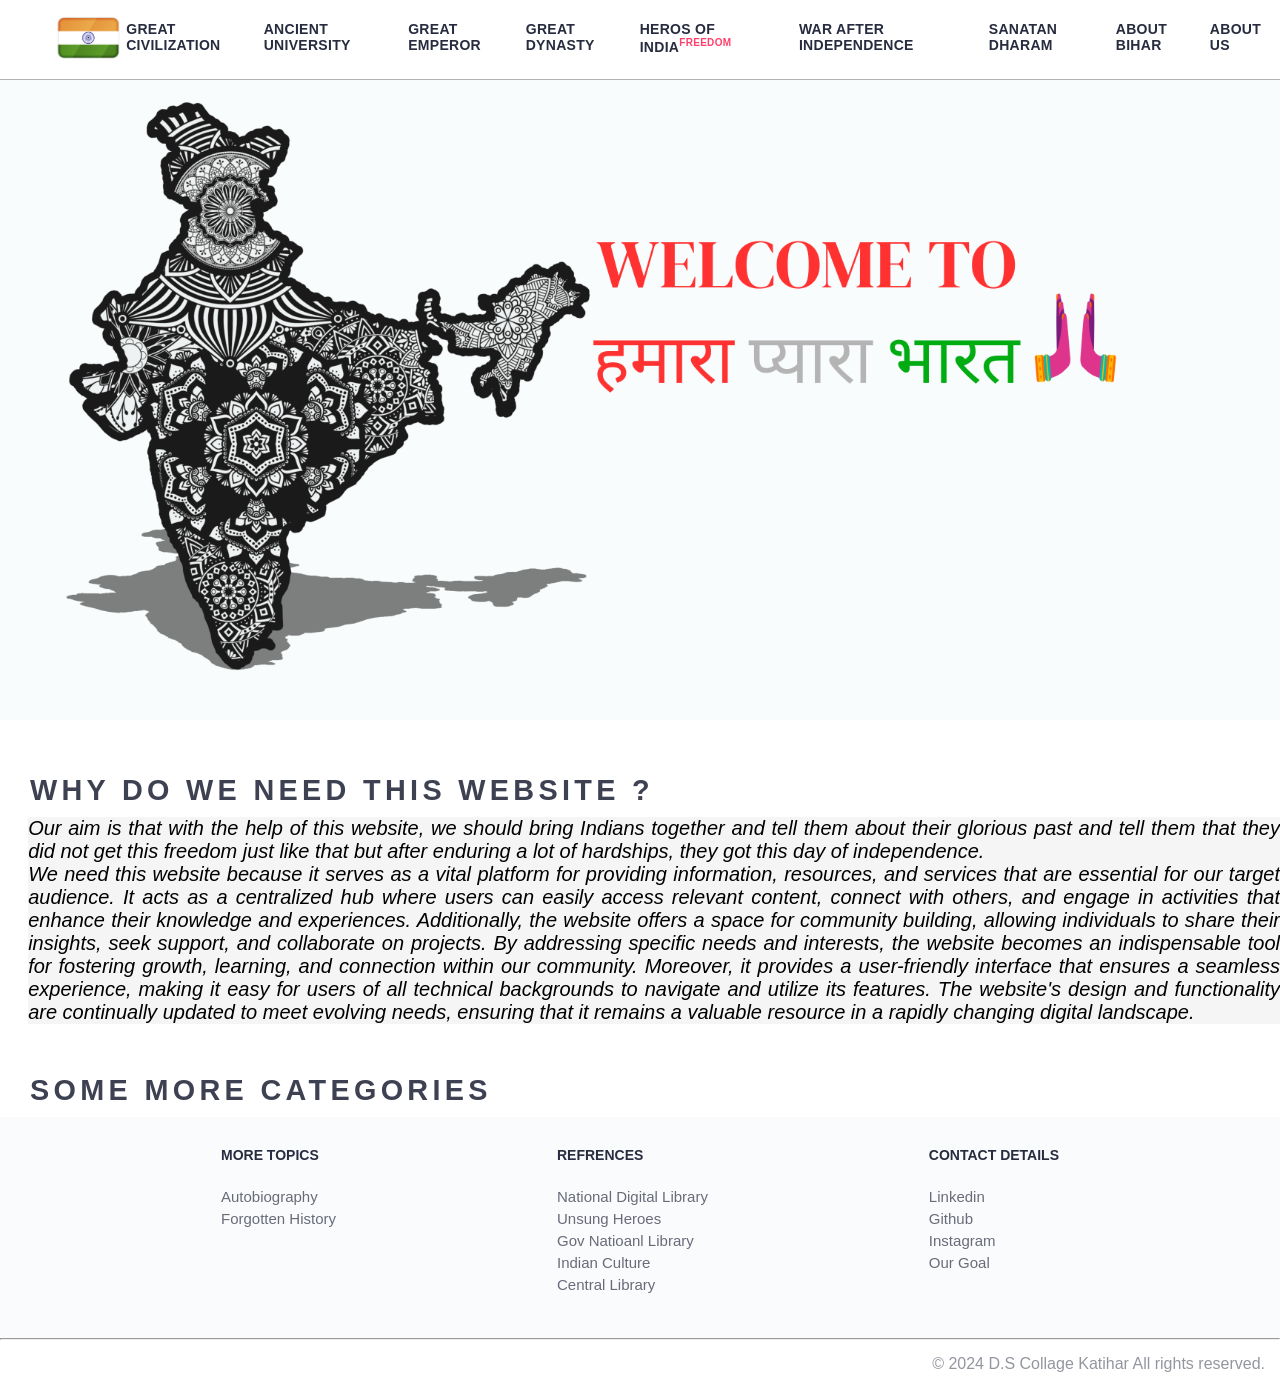
<file: history/index.html>
<!DOCTYPE html>
<html lang="en">
  <head>
    <title>Musuem</title>
    <link rel="stylesheet" href="index.css" />
    
  </head>
  <body>
    <header>
      <div class="logo_container">
        <a href="#"
          ><img class="bharat_home" src="welcome page/India-flag-icon-on-transparent-background-PNG.png" alt="BHARAT"
        /></a>
      </div>
      <nav class="nav_bar">
        <a href="civilization.html" target="_blank">Great Civilization</a>
        <a href="University.html" target="_blank">Ancient University</a>
        <a href="empror.html" target="_blank">Great Emperor</a>
        <a href="dynasty.html" target="_blank">Great Dynasty</a>
        <a href="freedom.html" target="_blank">Heros Of India<sup>Freedom</sup></a>
        <a href="war.html" target="_blank">War After Independence</a>
        <a href="dharma.html" target="_blank">Sanatan Dharam</a>
        <a href="https://en.wikipedia.org/wiki/Bihar" target="_blank">About Bihar</a>
        <a href="aboutus.html">About US</a>
      </nav>
   
     
    </header>
    <main>
      <div class="banner_container">
        <img
          class="banner_image"
          src="welcome page/A WORLD OF LUXURY.png"
          alt="Main Banner"
        />
      </div>

      <div class="category_heading">WHY DO WE NEED THIS WEBSITE ?</div>
      <div class="aim"> 
        <p><i>Our aim is that with the help of this website, we should bring Indians together and tell them about their glorious past and tell them that they did not get this freedom just like that but after enduring a lot of hardships, they got this day of independence.</i></p>
        <p><i>We need this website because it serves as a vital platform for providing information, resources, and services that are essential for our target audience. It acts as a centralized hub where users can easily access relevant content, connect with others, and engage in activities that enhance their knowledge and experiences. Additionally, the website offers a space for community building, allowing individuals to share their insights, seek support, and collaborate on projects. By addressing specific needs and interests, the website becomes an indispensable tool for fostering growth, learning, and connection within our community. Moreover, it provides a user-friendly interface that ensures a seamless experience, making it easy for users of all technical backgrounds to navigate and utilize its features. The website's design and functionality are continually updated to meet evolving needs, ensuring that it remains a valuable resource in a rapidly changing digital landscape.</i></p>
      </div>
      
      

      <div class="category_heading">some more categories</div>
      
    </main>
    <footer>
      <div class="footer_container">
        <div class="footer_column">
          <h3>MORE TOPICS</h3>
          <a href="#">Autobiography</a>
          <a href="#">Forgotten History</a>
        
          
        </div>

        <div class="footer_column">
            <h3>REFRENCES</h3>
            <a href="https://library.iitkgp.ac.in/" target="_blank">National Digital Library</a>
            <a href="https://amritmahotsav.nic.in/unsung-heroes.htm" target="_blank">Unsung Heroes</a>
            <a href="https://www.india.gov.in/official-website-national-library" target="_blank">Gov Natioanl Library</a>
            <a href="https://indiaculture.gov.in/national-library-india" target="_blank">Indian Culture</a>
            <a href="https://csl.nic.in/" target="_blank">Central Library</a>



            
          </div>

          <div class="footer_column">
            <h3>CONTACT DETAILS</h3>
            <a href="https://www.linkedin.com/in/amrit-prakash-33b557257/" target="_blank">Linkedin</a>
            <a href="https://github.com/" target="_blank">Github</a>
            <a href="https://www.instagram.com/theamritjha/?next=%2F" target="_blank">Instagram</a>
            <a href="#">Our Goal</a>
          </div>
      </div>
      <hr>

      <div class="copyright">
        © 2024 D.S Collage Katihar All rights reserved.
      </div>

    </footer>
  </body>
</html>
</file>
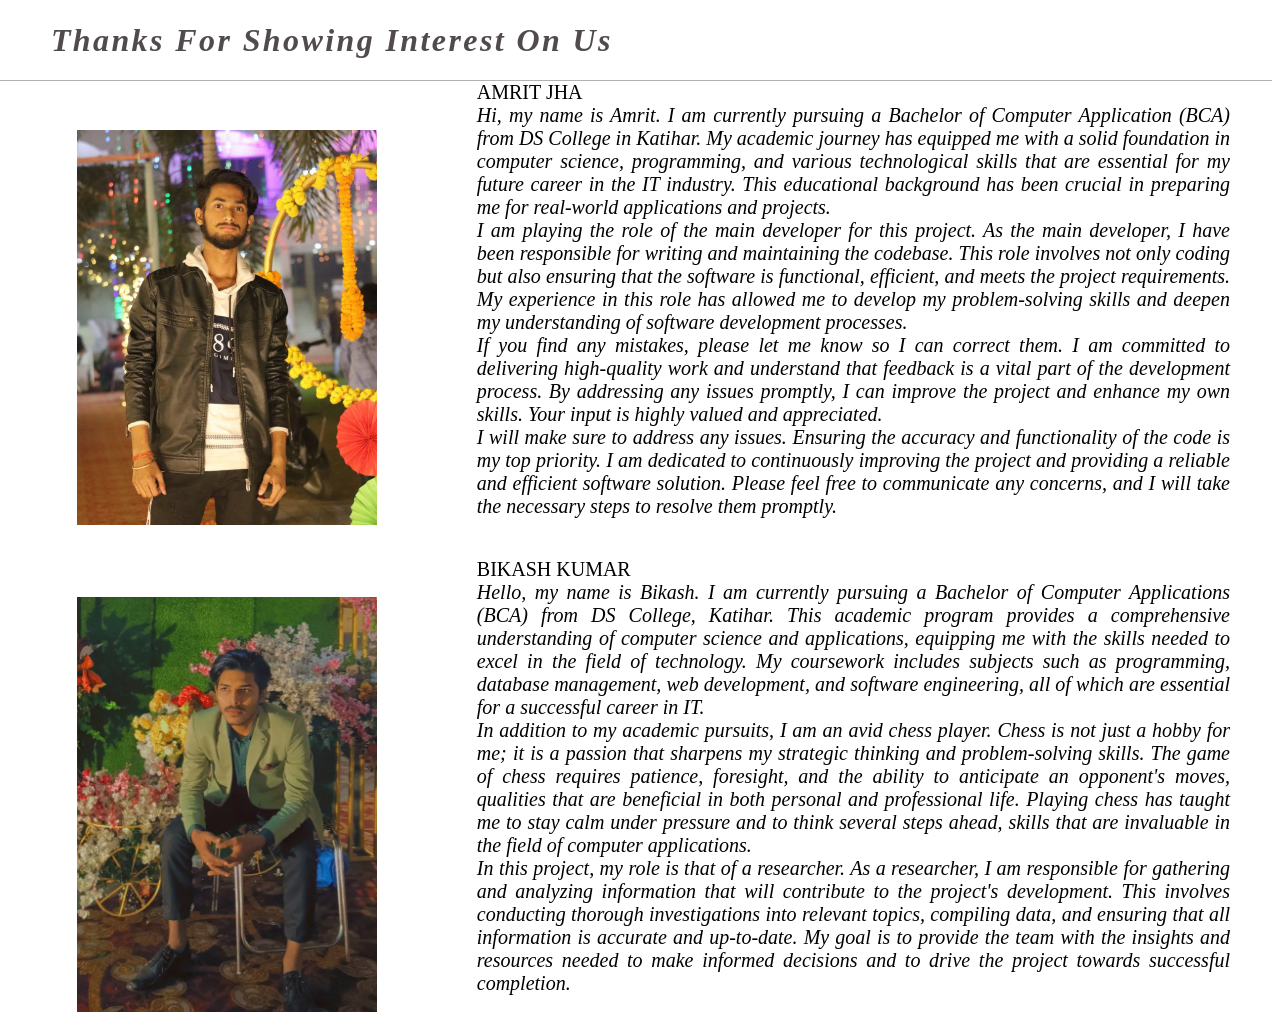
<file: history/aboutus.html>
<!DOCTYPE html>
<html lang="en">
<head>
    <title>About Us</title>
    <link rel="stylesheet" href="aboutus.css">
</head>
<body>
    <header>
        <div class="topic">
            <h1><i>Thanks For Showing Interest On Us</i></h1>
        </div>
    </header>
    <main>
       
        <div class="container">
            <div class="image">
                <img class="pics_item" src="photos/us/me.jpg" alt="Not Found">    
            </div>
            <div class="text">
                <p>AMRIT JHA</p>
                <p><i>
                    Hi, my name is Amrit. I am currently pursuing a Bachelor of Computer Application (BCA) from DS College in Katihar. My academic journey has equipped me with a solid foundation in computer science, programming, and various technological skills that are essential for my future career in the IT industry. This educational background has been crucial in preparing me for real-world applications and projects. 
                    <p>I am playing the role of the main developer for this project. As the main developer, I have been responsible for writing and maintaining the codebase. This role involves not only coding but also ensuring that the software is functional, efficient, and meets the project requirements. My experience in this role has allowed me to develop my problem-solving skills and deepen my understanding of software development processes.
                    </p><p>If you find any mistakes, please let me know so I can correct them. I am committed to delivering high-quality work and understand that feedback is a vital part of the development process. By addressing any issues promptly, I can improve the project and enhance my own skills. Your input is highly valued and appreciated. </p><p>I will make sure to address any issues. Ensuring the accuracy and functionality of the code is my top priority. I am dedicated to continuously improving the project and providing a reliable and efficient software solution. Please feel free to communicate any concerns, and I will take the necessary steps to resolve them promptly.                    </p>
                </i></p>
            </div>
        </div>
        

        <div class="container">
            <div class="image">
                <img class="pics_item" src="photos/us/VIK.jpg" alt="Not Found">    
            </div>
            <div class="text">
                <p>BIKASH KUMAR</p>
                <p><i>
                    Hello, my name is Bikash. I am currently pursuing a Bachelor of Computer Applications (BCA) from DS College, Katihar. This academic program provides a comprehensive understanding of computer science and applications, equipping me with the skills needed to excel in the field of technology. My coursework includes subjects such as programming, database management, web development, and software engineering, all of which are essential for a successful career in IT.
                    <p>In addition to my academic pursuits, I am an avid chess player. Chess is not just a hobby for me; it is a passion that sharpens my strategic thinking and problem-solving skills. The game of chess requires patience, foresight, and the ability to anticipate an opponent's moves, qualities that are beneficial in both personal and professional life. Playing chess has taught me to stay calm under pressure and to think several steps ahead, skills that are invaluable in the field of computer applications.
                    </p><p>In this project, my role is that of a researcher. As a researcher, I am responsible for gathering and analyzing information that will contribute to the project's development. This involves conducting thorough investigations into relevant topics, compiling data, and ensuring that all information is accurate and up-to-date. My goal is to provide the team with the insights and resources needed to make informed decisions and to drive the project towards successful completion.    </p>
                </i></p>
            </div>
        </div>
    </main>
    
</body>
</html>
</file>
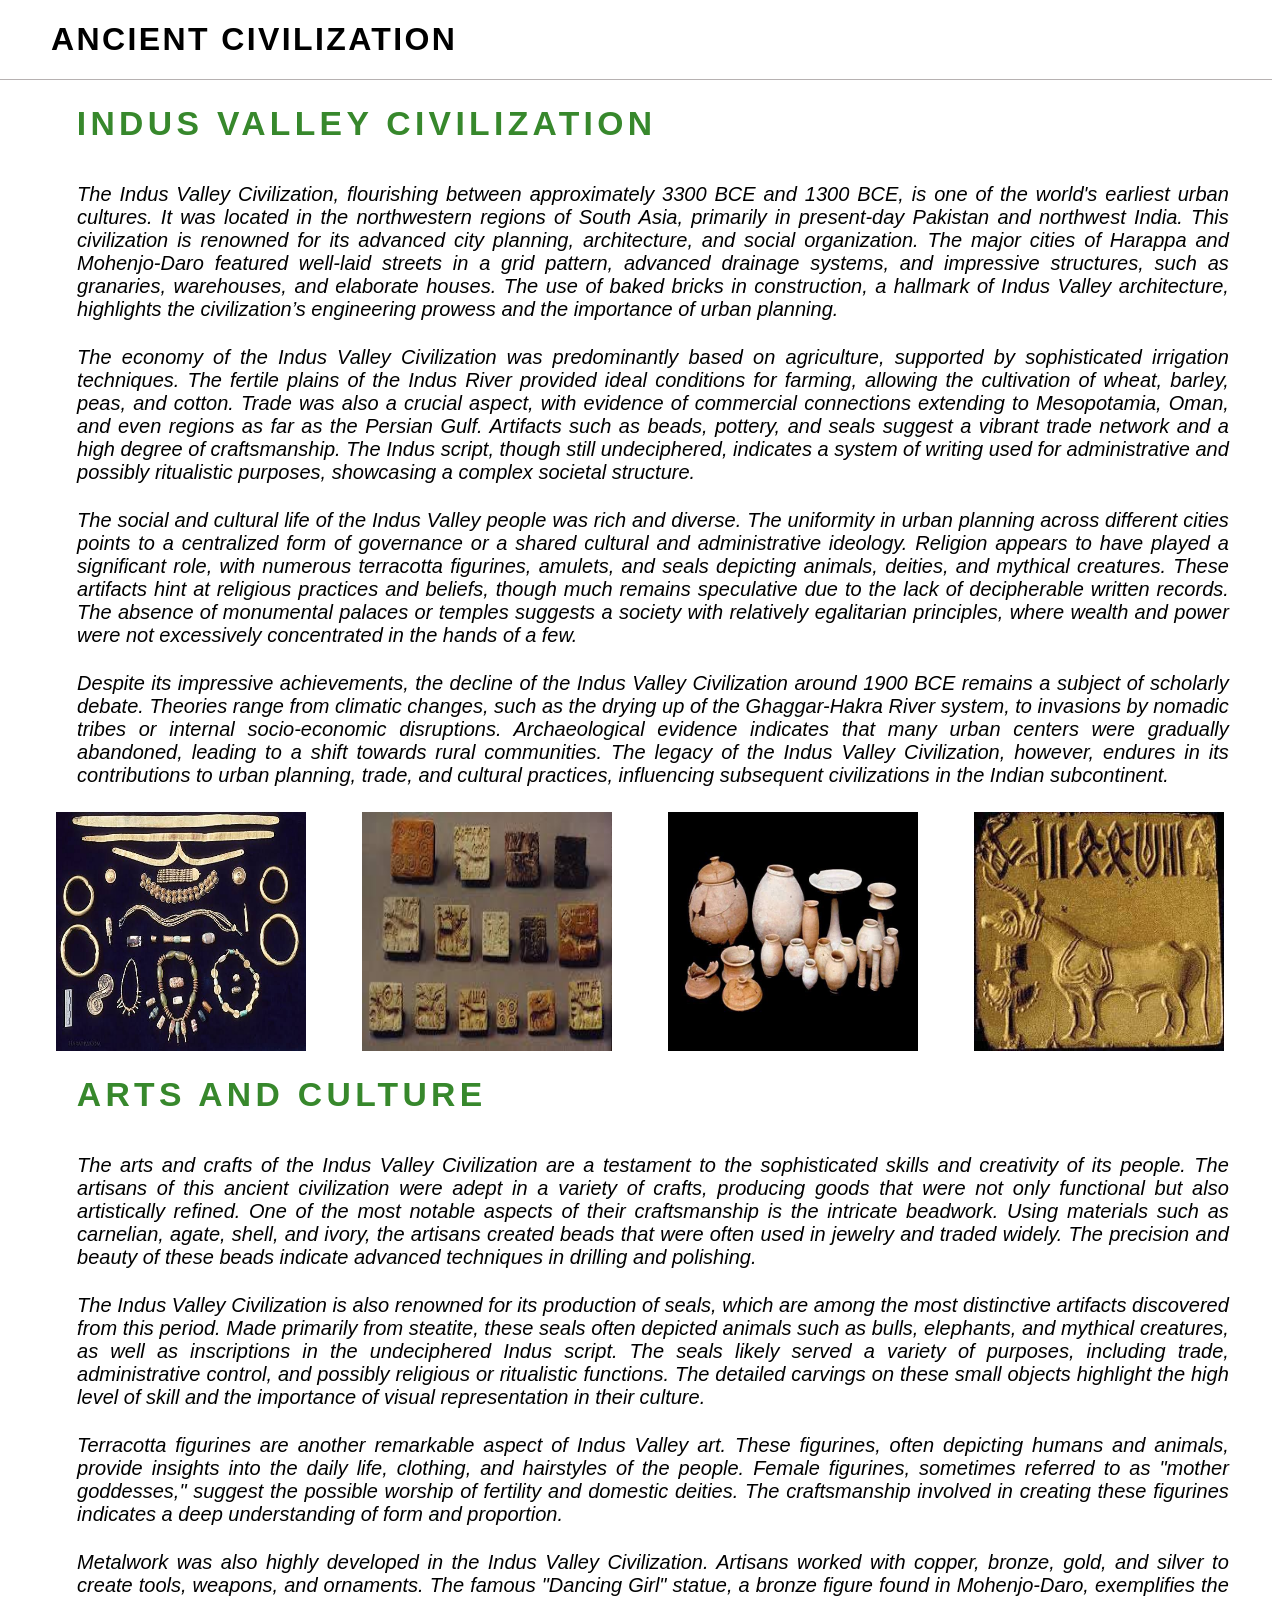
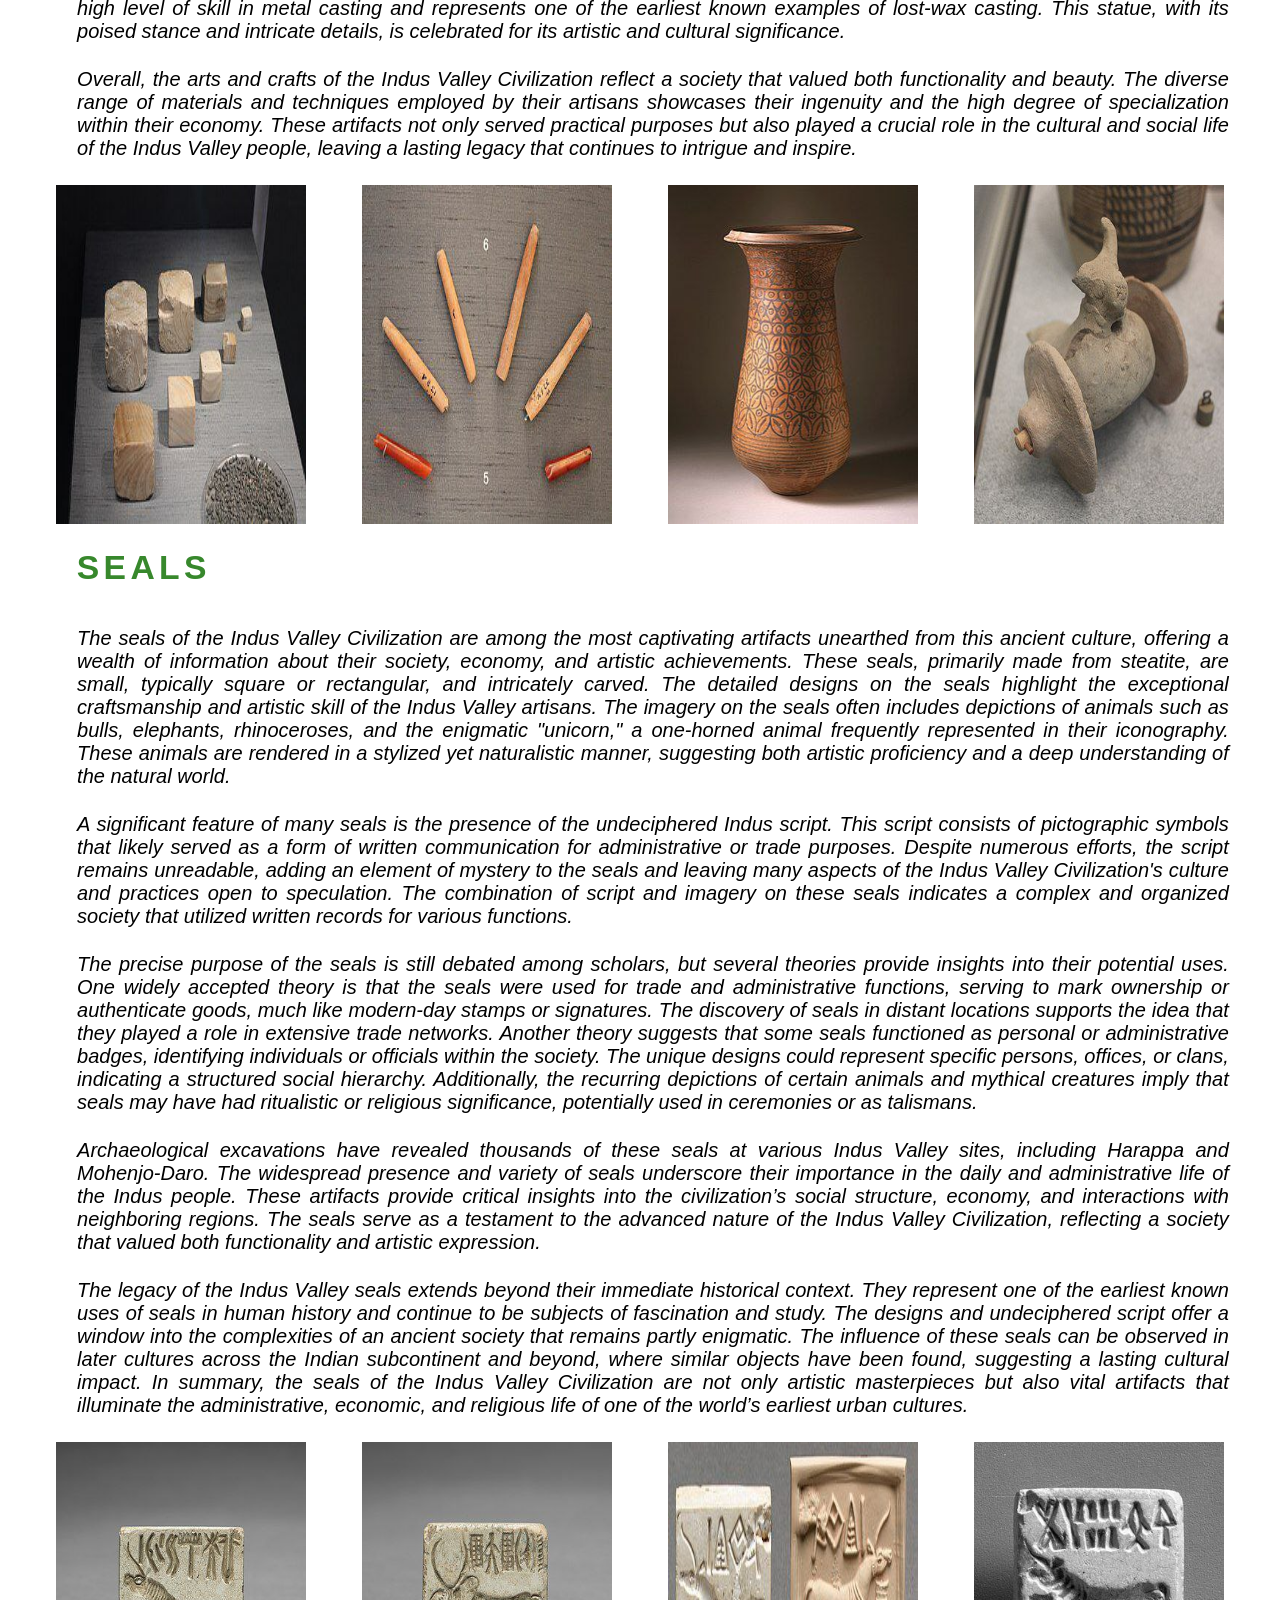
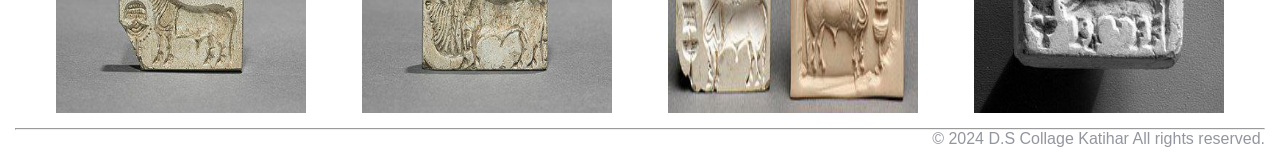
<file: history/civilization.html>
<!DOCTYPE html>
<html lang="en">
  <head>
    <title>Ancient Civilization</title>
    <link rel="stylesheet" href="civilization.css" />
  </head>
  <body>
    <header>
      <div class="topic">
        <h1>ANCIENT CIVILIZATION</h1>
      </div>
    </header>
    <main>
      <div class="art">
        <h3> indus valley civilization
        </h3>
      </div>
      <div class="main">
        <p>
          <i>
            The Indus Valley Civilization, flourishing between approximately
            3300 BCE and 1300 BCE, is one of the world's earliest urban
            cultures. It was located in the northwestern regions of South Asia,
            primarily in present-day Pakistan and northwest India. This
            civilization is renowned for its advanced city planning,
            architecture, and social organization. The major cities of Harappa
            and Mohenjo-Daro featured well-laid streets in a grid pattern,
            advanced drainage systems, and impressive structures, such as
            granaries, warehouses, and elaborate houses. The use of baked bricks
            in construction, a hallmark of Indus Valley architecture, highlights
            the civilization’s engineering prowess and the importance of urban
            planning.</i >
        </p>
        <p>
          <i>
            The economy of the Indus Valley Civilization was predominantly based
            on agriculture, supported by sophisticated irrigation techniques.
            The fertile plains of the Indus River provided ideal conditions for
            farming, allowing the cultivation of wheat, barley, peas, and
            cotton. Trade was also a crucial aspect, with evidence of commercial
            connections extending to Mesopotamia, Oman, and even regions as far
            as the Persian Gulf. Artifacts such as beads, pottery, and seals
            suggest a vibrant trade network and a high degree of craftsmanship.
            The Indus script, though still undeciphered, indicates a system of
            writing used for administrative and possibly ritualistic purposes,
            showcasing a complex societal structure.
          </i>
        </p>
        <p>
          <i>
            The social and cultural life of the Indus Valley people was rich and
            diverse. The uniformity in urban planning across different cities
            points to a centralized form of governance or a shared cultural and
            administrative ideology. Religion appears to have played a
            significant role, with numerous terracotta figurines, amulets, and
            seals depicting animals, deities, and mythical creatures. These
            artifacts hint at religious practices and beliefs, though much
            remains speculative due to the lack of decipherable written records.
            The absence of monumental palaces or temples suggests a society with
            relatively egalitarian principles, where wealth and power were not
            excessively concentrated in the hands of a few.</i>
        </p>
        <p>
          <i>
            Despite its impressive achievements, the decline of the Indus Valley
            Civilization around 1900 BCE remains a subject of scholarly debate.
            Theories range from climatic changes, such as the drying up of the
            Ghaggar-Hakra River system, to invasions by nomadic tribes or
            internal socio-economic disruptions. Archaeological evidence
            indicates that many urban centers were gradually abandoned, leading
            to a shift towards rural communities. The legacy of the Indus Valley
            Civilization, however, endures in its contributions to urban
            planning, trade, and cultural practices, influencing subsequent
            civilizations in the Indian subcontinent.</i>
        </p>
      </div>
      <div class="pics">
        <img class="pics_item" src="photos/indus/indus1.jpg" />
        <img class="pics_item" src="photos/indus/indus2.jpg" />
        <img class="pics_item" src="photos/indus/indus3.jpg" />
        <img class="pics_item" src="photos/indus/indus4.jpg" />
      </div>
      <div class="art">
        <h3>ARTS AND CULTURE</h3>
      </div>
      <div class="main">
      <p>
        <i>
          The arts and crafts of the Indus Valley Civilization are a testament
          to the sophisticated skills and creativity of its people. The artisans
          of this ancient civilization were adept in a variety of crafts,
          producing goods that were not only functional but also artistically
          refined. One of the most notable aspects of their craftsmanship is the
          intricate beadwork. Using materials such as carnelian, agate, shell,
          and ivory, the artisans created beads that were often used in jewelry
          and traded widely. The precision and beauty of these beads indicate
          advanced techniques in drilling and polishing.</i></p>
          <p>
            <i>
              The Indus Valley Civilization is also renowned for its production
              of seals, which are among the most distinctive artifacts
              discovered from this period. Made primarily from steatite, these
              seals often depicted animals such as bulls, elephants, and
              mythical creatures, as well as inscriptions in the undeciphered
              Indus script. The seals likely served a variety of purposes,
              including trade, administrative control, and possibly religious or
              ritualistic functions. The detailed carvings on these small
              objects highlight the high level of skill and the importance of
              visual representation in their culture.
            </i>
          </p>
          <p>
            <i>
              Terracotta figurines are another remarkable aspect of Indus Valley
              art. These figurines, often depicting humans and animals, provide
              insights into the daily life, clothing, and hairstyles of the
              people. Female figurines, sometimes referred to as "mother
              goddesses," suggest the possible worship of fertility and domestic
              deities. The craftsmanship involved in creating these figurines
              indicates a deep understanding of form and proportion.
            </i>
          </p>
          <p>
            <i>
              Metalwork was also highly developed in the Indus Valley
              Civilization. Artisans worked with copper, bronze, gold, and
              silver to create tools, weapons, and ornaments. The famous
              "Dancing Girl" statue, a bronze figure found in Mohenjo-Daro,
              exemplifies the high level of skill in metal casting and
              represents one of the earliest known examples of lost-wax casting.
              This statue, with its poised stance and intricate details, is
              celebrated for its artistic and cultural significance.
            </i>
          </p>
        <p> <i>
          Overall, the arts and crafts of the Indus Valley Civilization reflect
          a society that valued both functionality and beauty. The diverse range
          of materials and techniques employed by their artisans showcases their
          ingenuity and the high degree of specialization within their economy.
          These artifacts not only served practical purposes but also played a
          crucial role in the cultural and social life of the Indus Valley
          people, leaving a lasting legacy that continues to intrigue and
          inspire.
        </i>
      </p>
    </div>
    <div class="pics">
      <img class="pics_item" src="photos/indus/art1.jpg">
      <img class="pics_item" src="photos/indus/art2.jpg">
      <img class="pics_item" src="photos/indus/art3.jpg">
      <img class="pics_item" src="photos/indus/art4.jpg">

    </div>
    <div class="art">
      <h3>seals</h3>
    </div>
    <div class="main">
      <p>
        <i>
          The seals of the Indus Valley Civilization are among the most captivating artifacts unearthed from this ancient culture, offering a wealth of information about their society, economy, and artistic achievements. These seals, primarily made from steatite, are small, typically square or rectangular, and intricately carved. The detailed designs on the seals highlight the exceptional craftsmanship and artistic skill of the Indus Valley artisans. The imagery on the seals often includes depictions of animals such as bulls, elephants, rhinoceroses, and the enigmatic "unicorn," a one-horned animal frequently represented in their iconography. These animals are rendered in a stylized yet naturalistic manner, suggesting both artistic proficiency and a deep understanding of the natural world. 
        </i></p>
          <p>
            <i>
              A significant feature of many seals is the presence of the undeciphered Indus script. This script consists of pictographic symbols that likely served as a form of written communication for administrative or trade purposes. Despite numerous efforts, the script remains unreadable, adding an element of mystery to the seals and leaving many aspects of the Indus Valley Civilization's culture and practices open to speculation. The combination of script and imagery on these seals indicates a complex and organized society that utilized written records for various functions.
            </i>
          </p>
          <p>
            <i>
            The precise purpose of the seals is still debated among scholars, but several theories provide insights into their potential uses. One widely accepted theory is that the seals were used for trade and administrative functions, serving to mark ownership or authenticate goods, much like modern-day stamps or signatures. The discovery of seals in distant locations supports the idea that they played a role in extensive trade networks. Another theory suggests that some seals functioned as personal or administrative badges, identifying individuals or officials within the society. The unique designs could represent specific persons, offices, or clans, indicating a structured social hierarchy. Additionally, the recurring depictions of certain animals and mythical creatures imply that seals may have had ritualistic or religious significance, potentially used in ceremonies or as talismans.
            </i>
          </p>
          <p>
            <i>
              Archaeological excavations have revealed thousands of these seals at various Indus Valley sites, including Harappa and Mohenjo-Daro. The widespread presence and variety of seals underscore their importance in the daily and administrative life of the Indus people. These artifacts provide critical insights into the civilization’s social structure, economy, and interactions with neighboring regions. The seals serve as a testament to the advanced nature of the Indus Valley Civilization, reflecting a society that valued both functionality and artistic expression.
            </i>
          </p>
        <p> <i>
          The legacy of the Indus Valley seals extends beyond their immediate historical context. They represent one of the earliest known uses of seals in human history and continue to be subjects of fascination and study. The designs and undeciphered script offer a window into the complexities of an ancient society that remains partly enigmatic. The influence of these seals can be observed in later cultures across the Indian subcontinent and beyond, where similar objects have been found, suggesting a lasting cultural impact. In summary, the seals of the Indus Valley Civilization are not only artistic masterpieces but also vital artifacts that illuminate the administrative, economic, and religious life of one of the world’s earliest urban cultures.
        </i>
      </p>
    </div>
    <div class="pics">
      <img class="pics_item" src="photos/indus/seal1.jpg">
      <img class="pics_item" src="photos/indus/seal2.jpg">
      <img class="pics_item" src="photos/indus/seal3.jpg">
      <img class="pics_item" src="photos/indus/seal4.jpg">

    </div>

    </main>
    

      <div class="copyright">
        <hr>
        © 2024 D.S Collage Katihar All rights reserved.
      </div>
  </body>
</html>
</file>
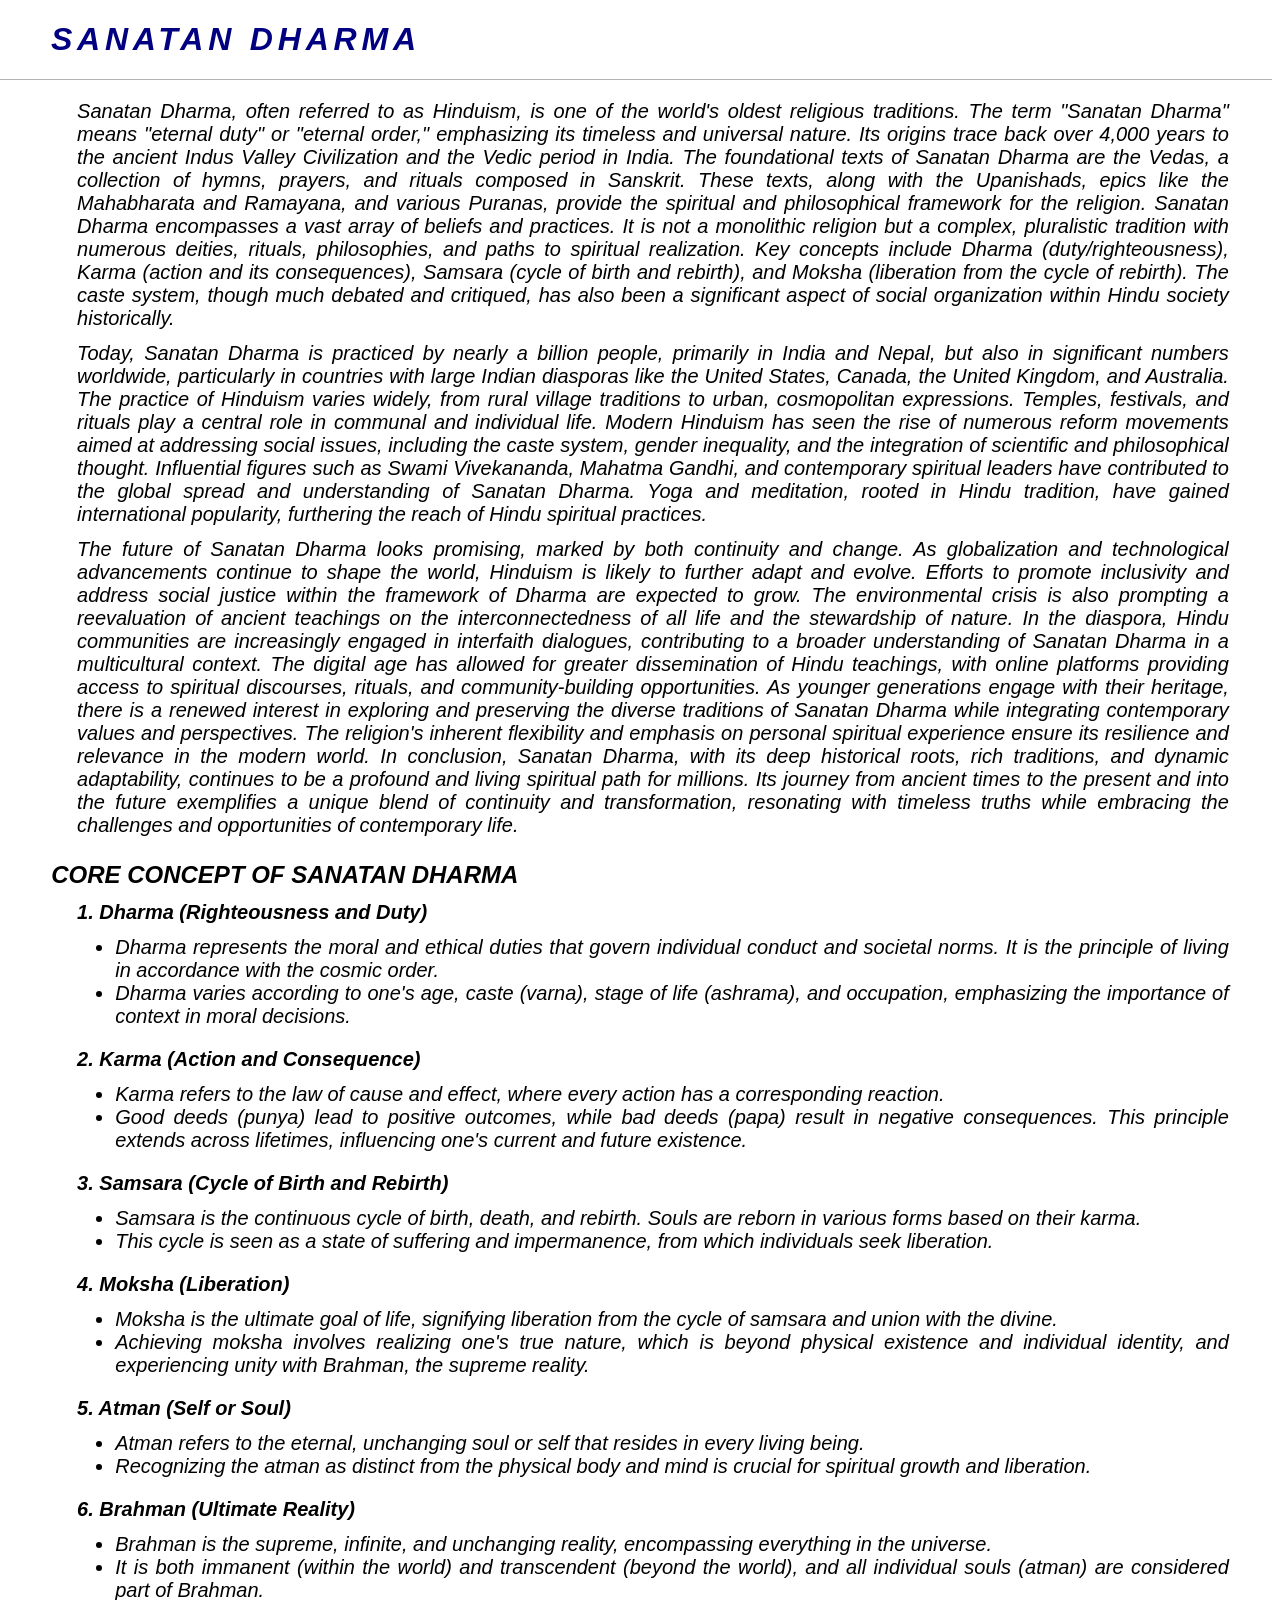
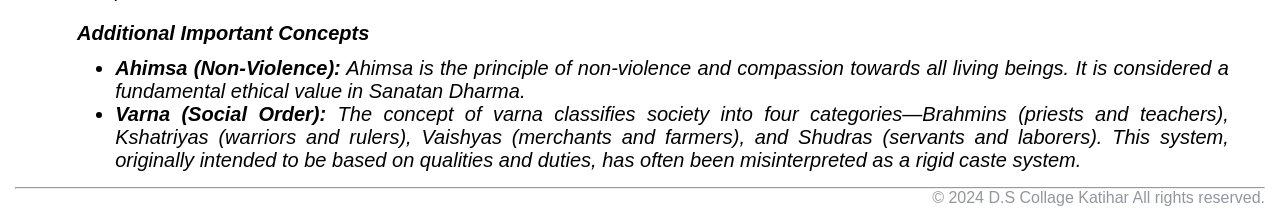
<file: history/dharma.html>
<!DOCTYPE html>
<html lang="en">
<head>
    <title>Sanatan Dharma</title>
    <link rel="stylesheet" href="dharma.css">
</head>
<body>
    <header>
        <h1 class="topic"><i>SANATAN DHARMA</i></h1>
    </header>
    <main>
        <div class="main">
            <p><i>
                Sanatan Dharma, often referred to as Hinduism, is one of the world's oldest religious traditions. The term "Sanatan Dharma" means "eternal duty" or "eternal order," emphasizing its timeless and universal nature. Its origins trace back over 4,000 years to the ancient Indus Valley Civilization and the Vedic period in India. The foundational texts of Sanatan Dharma are the Vedas, a collection of hymns, prayers, and rituals composed in Sanskrit. These texts, along with the Upanishads, epics like the Mahabharata and Ramayana, and various Puranas, provide the spiritual and philosophical framework for the religion. Sanatan Dharma encompasses a vast array of beliefs and practices. It is not a monolithic religion but a complex, pluralistic tradition with numerous deities, rituals, philosophies, and paths to spiritual realization. Key concepts include Dharma (duty/righteousness), Karma (action and its consequences), Samsara (cycle of birth and rebirth), and Moksha (liberation from the cycle of rebirth). The caste system, though much debated and critiqued, has also been a significant aspect of social organization within Hindu society historically.
                <p>Today, Sanatan Dharma is practiced by nearly a billion people, primarily in India and Nepal, but also in significant numbers worldwide, particularly in countries with large Indian diasporas like the United States, Canada, the United Kingdom, and Australia. The practice of Hinduism varies widely, from rural village traditions to urban, cosmopolitan expressions. Temples, festivals, and rituals play a central role in communal and individual life. Modern Hinduism has seen the rise of numerous reform movements aimed at addressing social issues, including the caste system, gender inequality, and the integration of scientific and philosophical thought. Influential figures such as Swami Vivekananda, Mahatma Gandhi, and contemporary spiritual leaders have contributed to the global spread and understanding of Sanatan Dharma. Yoga and meditation, rooted in Hindu tradition, have gained international popularity, furthering the reach of Hindu spiritual practices.</p>
                <p>The future of Sanatan Dharma looks promising, marked by both continuity and change. As globalization and technological advancements continue to shape the world, Hinduism is likely to further adapt and evolve. Efforts to promote inclusivity and address social justice within the framework of Dharma are expected to grow. The environmental crisis is also prompting a reevaluation of ancient teachings on the interconnectedness of all life and the stewardship of nature. In the diaspora, Hindu communities are increasingly engaged in interfaith dialogues, contributing to a broader understanding of Sanatan Dharma in a multicultural context. The digital age has allowed for greater dissemination of Hindu teachings, with online platforms providing access to spiritual discourses, rituals, and community-building opportunities. As younger generations engage with their heritage, there is a renewed interest in exploring and preserving the diverse traditions of Sanatan Dharma while integrating contemporary values and perspectives. The religion's inherent flexibility and emphasis on personal spiritual experience ensure its resilience and relevance in the modern world. In conclusion, Sanatan Dharma, with its deep historical roots, rich traditions, and dynamic adaptability, continues to be a profound and living spiritual path for millions. Its journey from ancient times to the present and into the future exemplifies a unique blend of continuity and transformation, resonating with timeless truths while embracing the challenges and opportunities of contemporary life.</p>
            </i></p>
               <I> <h2>CORE CONCEPT OF SANATAN DHARMA</h2></I>
               <p></p>
            <p><i><b>1. Dharma (Righteousness and Duty)</b></i></p>
        </div>
        <div class="dh">
            <i><ul><li>Dharma represents the moral and ethical duties that govern individual conduct and societal norms. It is the principle of living in accordance with the cosmic order.</li>
            <li>Dharma varies according to one's age, caste (varna), stage of life (ashrama), and occupation, emphasizing the importance of context in moral decisions.</li></ul></i>
        </div>
        <div class="main"><p><i><b>2. Karma (Action and Consequence)</b></i></p></div>
        
        </div>
        <div class="dh">
            <i><ul><li>Karma refers to the law of cause and effect, where every action has a corresponding reaction.</li>
            <li>Good deeds (punya) lead to positive outcomes, while bad deeds (papa) result in negative consequences. This principle extends across lifetimes, influencing one's current and future existence.</li></ul></i>
        </div>
        <div class="main"><p><i><b>3. Samsara (Cycle of Birth and Rebirth)</b></i></p></div>
        <div class="dh">
            <i><ul><li>Samsara is the continuous cycle of birth, death, and rebirth. Souls are reborn in various forms based on their karma.</li>
            <li>This cycle is seen as a state of suffering and impermanence, from which individuals seek liberation.
            </li></ul></i>
        </div>
        <div class="main"> <p><i><b>4. Moksha (Liberation)</b></i></p></div>
        <div class="dh">
            <i><ul><li>Moksha is the ultimate goal of life, signifying liberation from the cycle of samsara and union with the divine.</li>
            <li>Achieving moksha involves realizing one's true nature, which is beyond physical existence and individual identity, and experiencing unity with Brahman, the supreme reality.</li></ul></i>
        </div>
        <div class="main"> <p><i><b>5. Atman (Self or Soul)</b></i></p></div>
        <div class="dh">
            <i><ul><li>Atman refers to the eternal, unchanging soul or self that resides in every living being.</li>
            <li>Recognizing the atman as distinct from the physical body and mind is crucial for spiritual growth and liberation.</li></ul></i>
        </div>
        <div class="main"> <p><i><b>6. Brahman (Ultimate Reality)</b></i></p></div>
        <div class="dh">
            <i><ul><li>Brahman is the supreme, infinite, and unchanging reality, encompassing everything in the universe.</li>
            <li>It is both immanent (within the world) and transcendent (beyond the world), and all individual souls (atman) are considered part of Brahman.</li></ul></i></div>
        <div class="main"><p><i><b>Additional Important Concepts</b></i></p></div>
      
       
        <div class="dh">
            <i><ul><li><b>Ahimsa (Non-Violence):</b> Ahimsa is the principle of non-violence and compassion towards all living beings. It is considered a fundamental ethical value in Sanatan Dharma.</li>
            <li><b>Varna (Social Order):</b> The concept of varna classifies society into four categories—Brahmins (priests and teachers), Kshatriyas (warriors and rulers), Vaishyas (merchants and farmers), and Shudras (servants and laborers). This system, originally intended to be based on qualities and duties, has often been misinterpreted as a rigid caste system.</li></ul></i>
        </div>
    </main>
    <div class="copyright">
        <hr>
        © 2024 D.S Collage Katihar All rights reserved.
      </div>
    
</body>
</html>
</file>
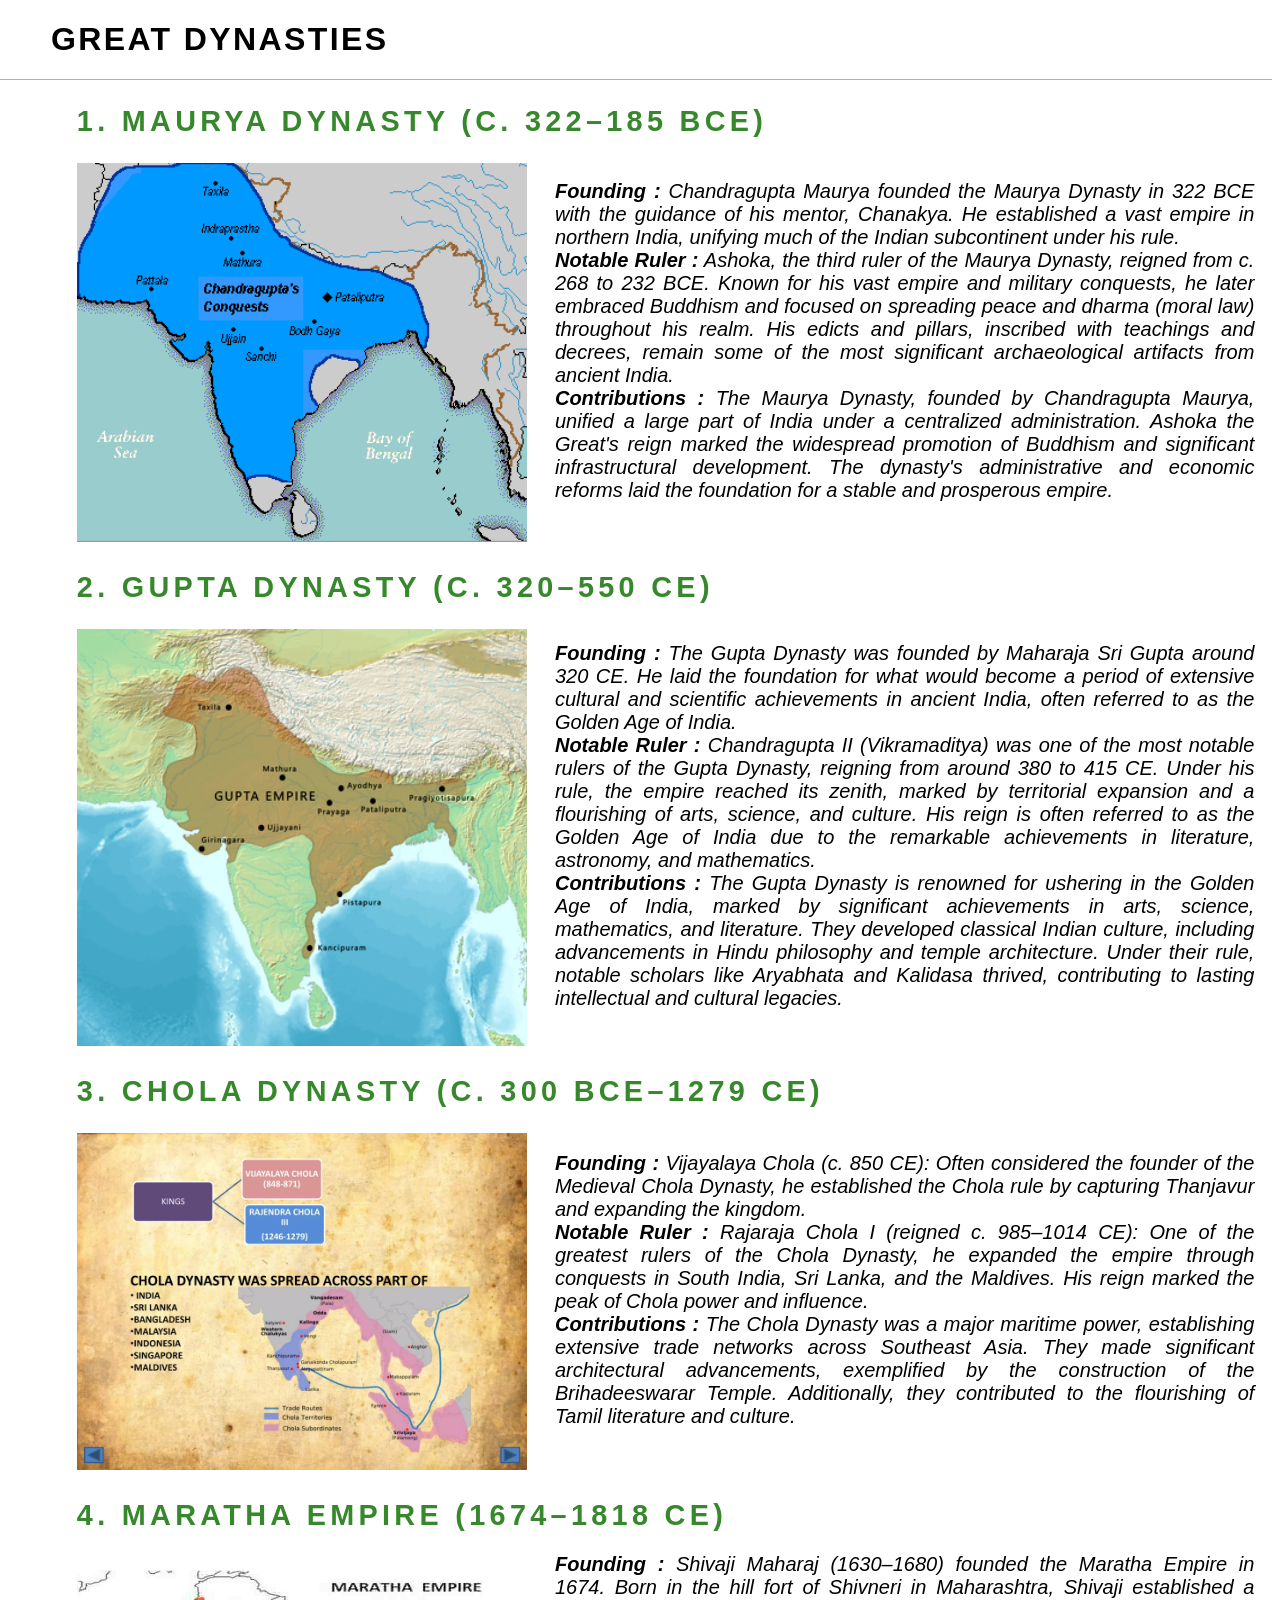
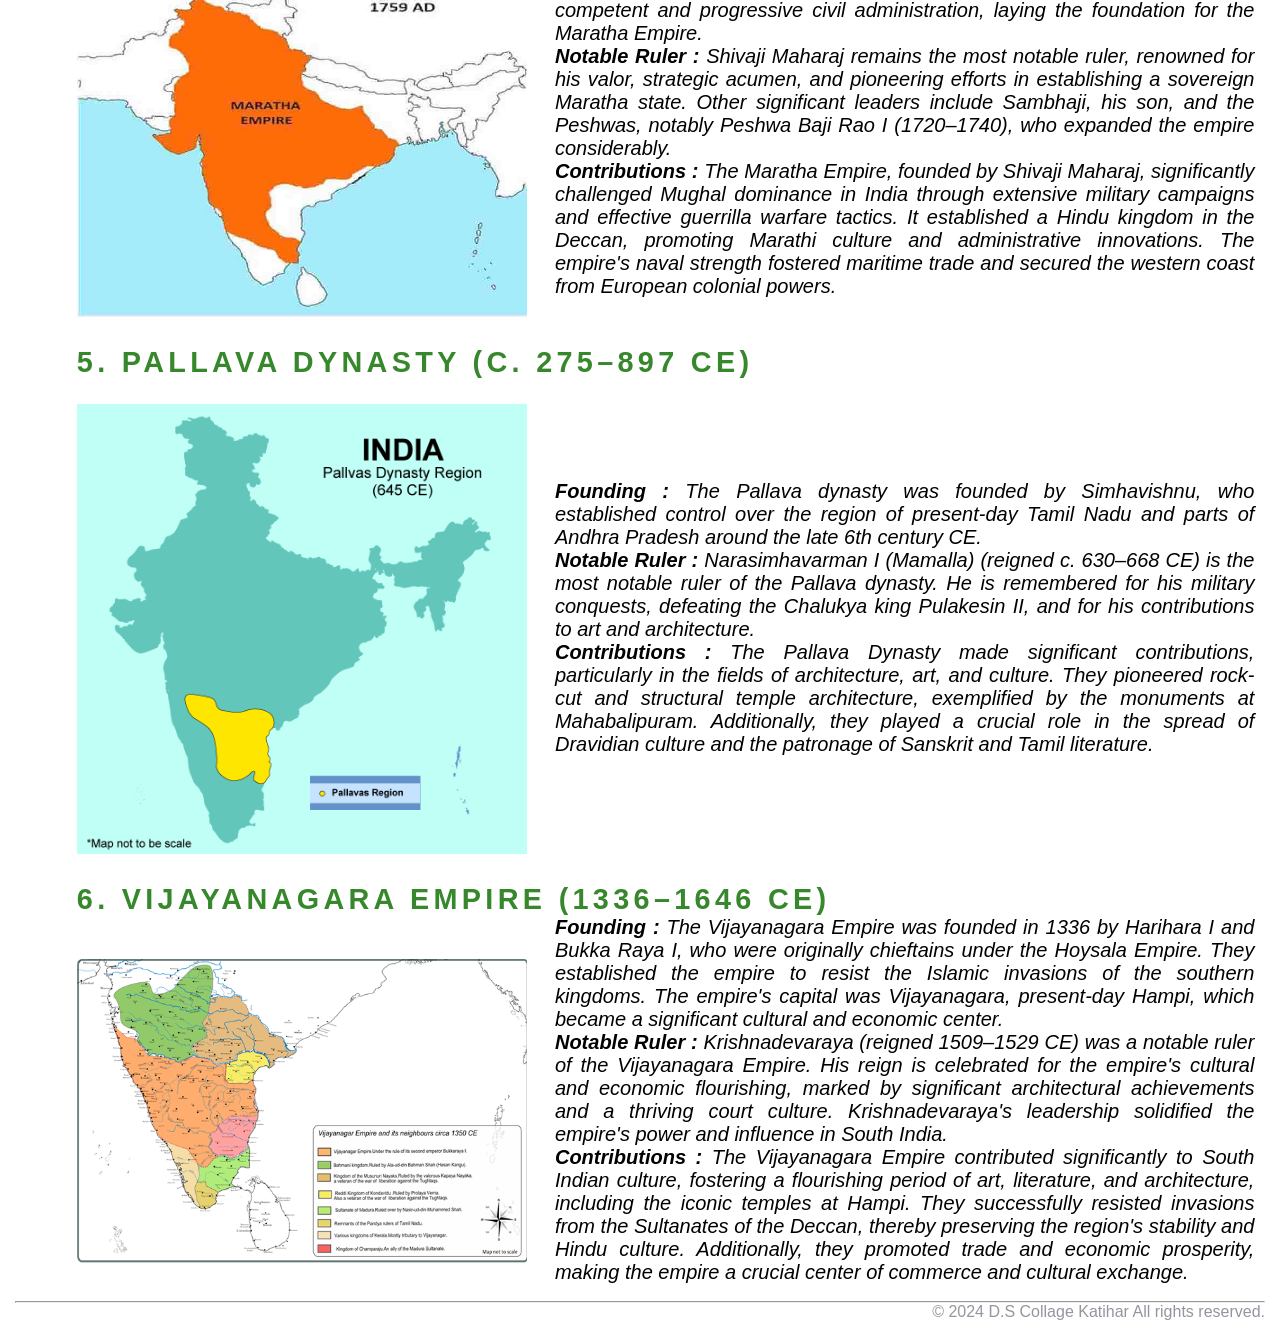
<file: history/dynasty.html>
<!DOCTYPE html>
<html lang="en">
<head>
    <title>Great Dynasties</title>
    <link rel="stylesheet" href="empror.css">
</head>
<body>
    <header>
        <div class="topic">
            <h1>GREAT DYNASTIES</h1>
        </div>
    </header>
    <main>
        <div class="art">
            1. Maurya Dynasty (c. 322–185 BCE)
        </div>
        <div class="container">
            <div class="image">
                <img class="pics_item" src="photos/dynasty/maurya.png" alt="Maurya">
            </div>
            <div class="text">
                <p><i><b>Founding :</b> Chandragupta Maurya founded the Maurya Dynasty in 322 BCE with the guidance of his mentor, Chanakya. He established a vast empire in northern India, unifying much of the Indian subcontinent under his rule.</i></p>
                <p><i><b>Notable Ruler :</b> Ashoka, the third ruler of the Maurya Dynasty, reigned from c. 268 to 232 BCE. Known for his vast empire and military conquests, he later embraced Buddhism and focused on spreading peace and dharma (moral law) throughout his realm. His edicts and pillars, inscribed with teachings and decrees, remain some of the most significant archaeological artifacts from ancient India.</i></p>
                <p><i><b>Contributions : </b>The Maurya Dynasty, founded by Chandragupta Maurya, unified a large part of India under a centralized administration. Ashoka the Great's reign marked the widespread promotion of Buddhism and significant infrastructural development. The dynasty's administrative and economic reforms laid the foundation for a stable and prosperous empire.</i></p>
            </div>
        </div>

        <div class="art">
            2. Gupta Dynasty (c. 320–550 CE)
        </div>
        <div class="container">
            <div class="image">
                <img class="pics_item" src="photos/dynasty/gupta.png" alt="Maurya">
            </div>
            <div class="text">
                <p><i><b>Founding :</b> The Gupta Dynasty was founded by Maharaja Sri Gupta around 320 CE. He laid the foundation for what would become a period of extensive cultural and scientific achievements in ancient India, often referred to as the Golden Age of India.</i></p>
                <p><i><b>Notable Ruler :</b> Chandragupta II (Vikramaditya) was one of the most notable rulers of the Gupta Dynasty, reigning from around 380 to 415 CE. Under his rule, the empire reached its zenith, marked by territorial expansion and a flourishing of arts, science, and culture. His reign is often referred to as the Golden Age of India due to the remarkable achievements in literature, astronomy, and mathematics.</i></p>
                <p><i><b>Contributions : </b>The Gupta Dynasty is renowned for ushering in the Golden Age of India, marked by significant achievements in arts, science, mathematics, and literature. They developed classical Indian culture, including advancements in Hindu philosophy and temple architecture. Under their rule, notable scholars like Aryabhata and Kalidasa thrived, contributing to lasting intellectual and cultural legacies.</i></p>
            </div>
        </div>

        <div class="art">
            3. Chola Dynasty (c. 300 BCE–1279 CE)
        </div>
        <div class="container">
            <div class="image">
                <img class="pics_item" src="photos/dynasty/chola" alt="Chola Empire">
            </div>
            <div class="text">
                <p><i><b>Founding :</b> Vijayalaya Chola (c. 850 CE): Often considered the founder of the Medieval Chola Dynasty, he established the Chola rule by capturing Thanjavur and expanding the kingdom.</i></p>
                <p><i><b>Notable Ruler :</b> Rajaraja Chola I (reigned c. 985–1014 CE): One of the greatest rulers of the Chola Dynasty, he expanded the empire through conquests in South India, Sri Lanka, and the Maldives. His reign marked the peak of Chola power and influence.</i></p>
                <p><i><b>Contributions : </b>The Chola Dynasty was a major maritime power, establishing extensive trade networks across Southeast Asia. They made significant architectural advancements, exemplified by the construction of the Brihadeeswarar Temple. Additionally, they contributed to the flourishing of Tamil literature and culture.</i></p>
            </div>
        </div>

        <div class="art">
            4. Maratha Empire (1674–1818 CE)
        </div>
        <div class="container">
            <div class="image">
                <img class="pics_item" src="photos/dynasty/Maratha-empire.jpg" alt="Maurya">
            </div>
            <div class="text">
                <p><i><b>Founding :</b> Shivaji Maharaj (1630–1680) founded the Maratha Empire in 1674. Born in the hill fort of Shivneri in Maharashtra, Shivaji established a competent and progressive civil administration, laying the foundation for the Maratha Empire.</i></p>
                <p><i><b>Notable Ruler :</b> Shivaji Maharaj remains the most notable ruler, renowned for his valor, strategic acumen, and pioneering efforts in establishing a sovereign Maratha state. Other significant leaders include Sambhaji, his son, and the Peshwas, notably Peshwa Baji Rao I (1720–1740), who expanded the empire considerably.</i></p>
                <p><i><b>Contributions : </b>The Maratha Empire, founded by Shivaji Maharaj, significantly challenged Mughal dominance in India through extensive military campaigns and effective guerrilla warfare tactics. It established a Hindu kingdom in the Deccan, promoting Marathi culture and administrative innovations. The empire's naval strength fostered maritime trade and secured the western coast from European colonial powers.</i></p>
            </div>
        </div>

        <div class="art">
            5. Pallava Dynasty (c. 275–897 CE)
        </div>
        <div class="container">
            <div class="image">
                <img class="pics_item" src="photos/dynasty/pallav.png" alt="Maurya">
            </div>
            <div class="text">
                <p><i><b>Founding :</b> The Pallava dynasty was founded by Simhavishnu, who established control over the region of present-day Tamil Nadu and parts of Andhra Pradesh around the late 6th century CE.</i></p>
                <p><i><b>Notable Ruler :</b> Narasimhavarman I (Mamalla) (reigned c. 630–668 CE) is the most notable ruler of the Pallava dynasty. He is remembered for his military conquests, defeating the Chalukya king Pulakesin II, and for his contributions to art and architecture.</i></p>
                <p><i><b>Contributions : </b>The Pallava Dynasty made significant contributions, particularly in the fields of architecture, art, and culture. They pioneered rock-cut and structural temple architecture, exemplified by the monuments at Mahabalipuram. Additionally, they played a crucial role in the spread of Dravidian culture and the patronage of Sanskrit and Tamil literature.</i></p>
            </div>
        </div>

        <div class="art">
            6. Vijayanagara Empire (1336–1646 CE)
        </div>
        <div class="container">
            <div class="image">
                <img class="pics_item" src="photos/dynasty/vijayn.png" alt="Maurya">
            </div>
            <div class="text">
                <p><i><b>Founding :</b> The Vijayanagara Empire was founded in 1336 by Harihara I and Bukka Raya I, who were originally chieftains under the Hoysala Empire. They established the empire to resist the Islamic invasions of the southern kingdoms. The empire's capital was Vijayanagara, present-day Hampi, which became a significant cultural and economic center.</i></p>
                <p><i><b>Notable Ruler :</b> Krishnadevaraya (reigned 1509–1529 CE) was a notable ruler of the Vijayanagara Empire. His reign is celebrated for the empire's cultural and economic flourishing, marked by significant architectural achievements and a thriving court culture. Krishnadevaraya's leadership solidified the empire's power and influence in South India.</i></p>
                <p><i><b>Contributions : </b>The Vijayanagara Empire contributed significantly to South Indian culture, fostering a flourishing period of art, literature, and architecture, including the iconic temples at Hampi. They successfully resisted invasions from the Sultanates of the Deccan, thereby preserving the region's stability and Hindu culture. Additionally, they promoted trade and economic prosperity, making the empire a crucial center of commerce and cultural exchange.</i></p>
            </div>
        </div>
    </main>
    
    <div class="copyright">
        <hr>
        © 2024 D.S Collage Katihar All rights reserved.
      </div>
    
</body>
</html>
</file>
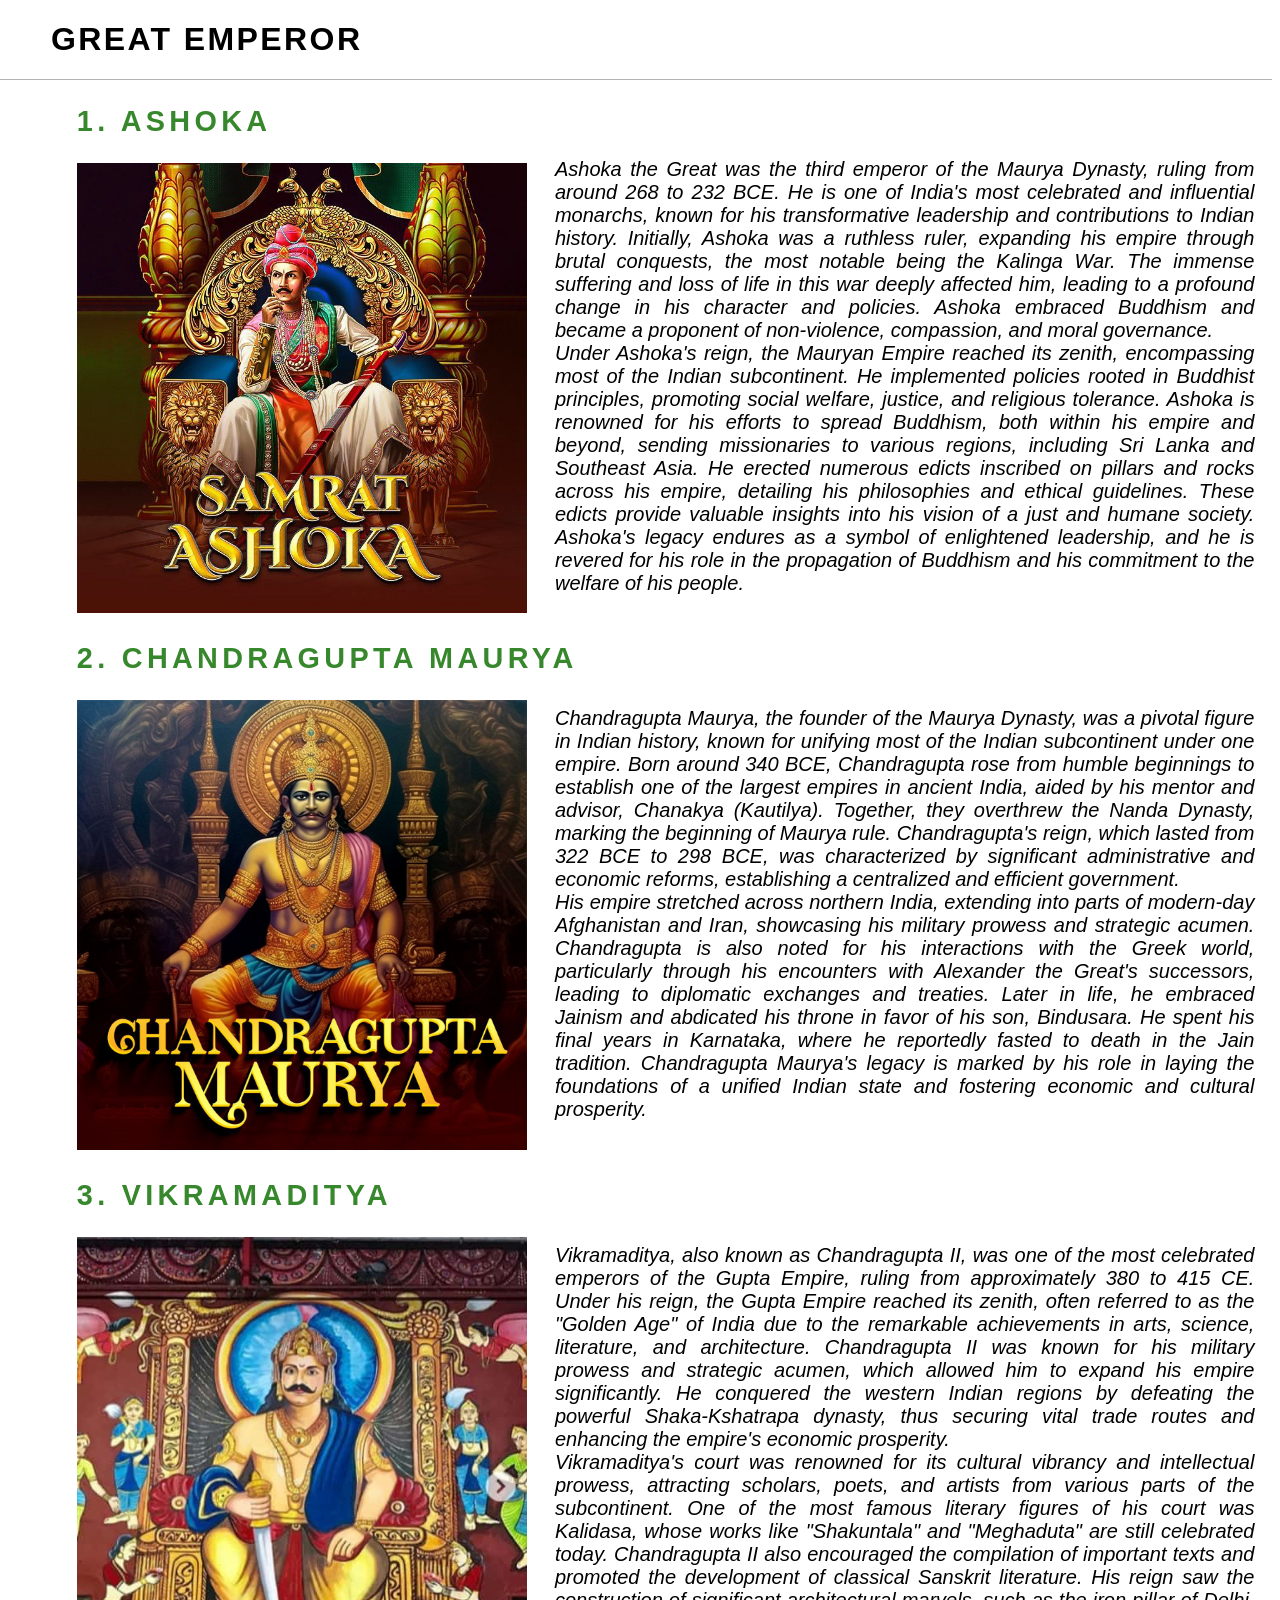
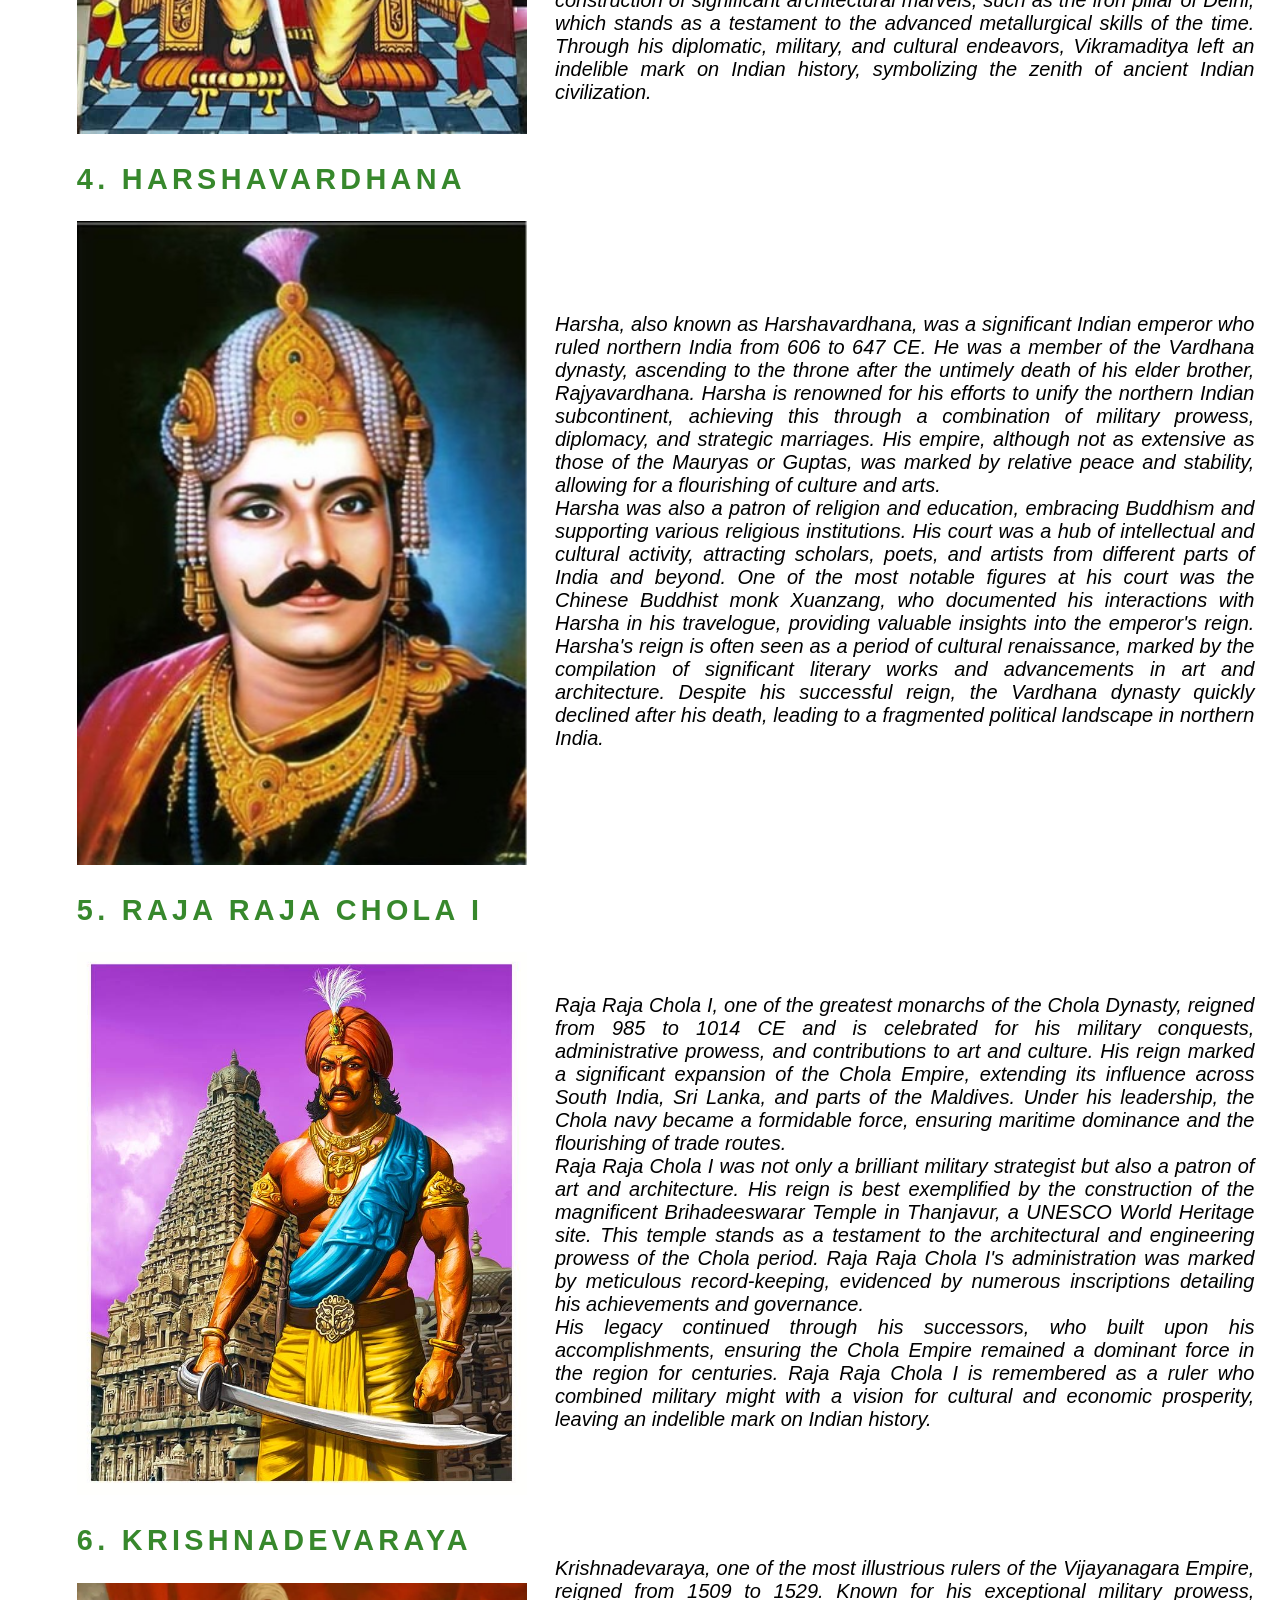
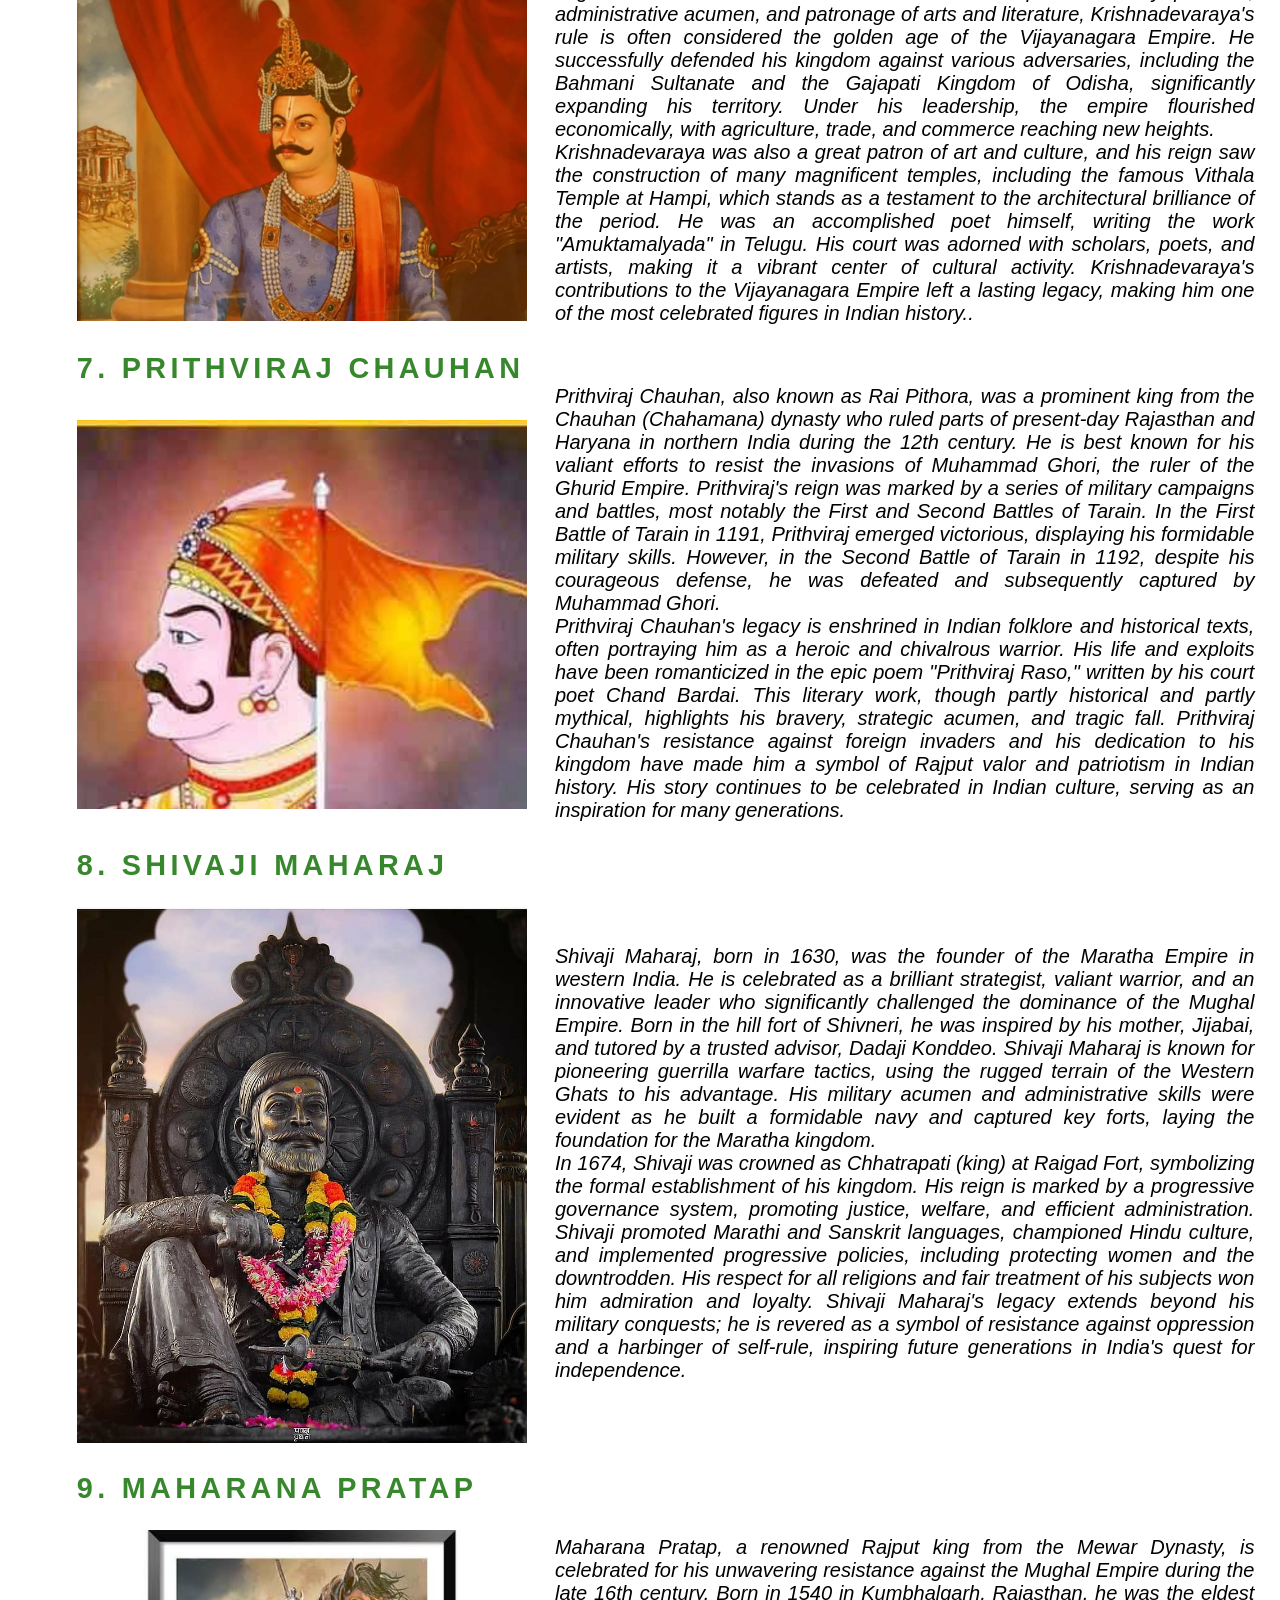
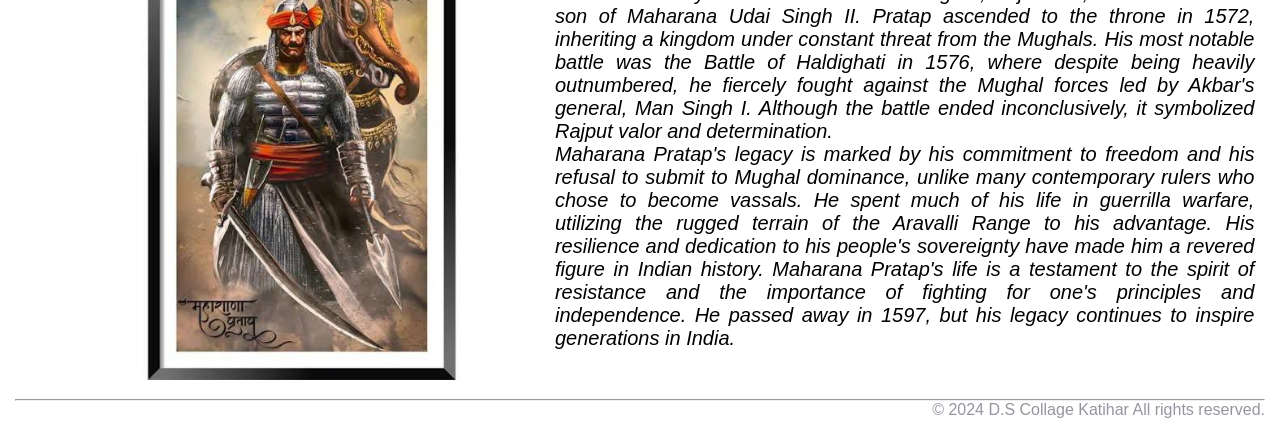
<file: history/empror.html>
<!DOCTYPE html>
<html lang="en">
  <head>
    <title>GREAT KINGS</title>
    <link rel="stylesheet" href="empror.css" />
  </head>
  <body>
    <header>
      <div class="topic">
        <h1>GREAT EMPEROR</h1>
      </div>
    </header>

    <main>
      <div class="art">
        1. ASHOKA
       </div>
        <div class="container">
        <div class="image">
            <img class="pics_item" src="photos/kings/ASHOK.jpg" alt="Ashoka image">
        </div>
        <div class="text">
            <p><i>Ashoka the Great was the third emperor of the Maurya Dynasty, ruling from around 268 to 232 BCE. He is one of India's most celebrated and influential monarchs, known for his transformative leadership and contributions to Indian history. Initially, Ashoka was a ruthless ruler, expanding his empire through brutal conquests, the most notable being the Kalinga War. The immense suffering and loss of life in this war deeply affected him, leading to a profound change in his character and policies. Ashoka embraced Buddhism and became a proponent of non-violence, compassion, and moral governance.
            <p>
            Under Ashoka's reign, the Mauryan Empire reached its zenith, encompassing most of the Indian subcontinent. He implemented policies rooted in Buddhist principles, promoting social welfare, justice, and religious tolerance. Ashoka is renowned for his efforts to spread Buddhism, both within his empire and beyond, sending missionaries to various regions, including Sri Lanka and Southeast Asia. He erected numerous edicts inscribed on pillars and rocks across his empire, detailing his philosophies and ethical guidelines. These edicts provide valuable insights into his vision of a just and humane society. Ashoka's legacy endures as a symbol of enlightened leadership, and he is revered for his role in the propagation of Buddhism and his commitment to the welfare of his people.
            </p></i></p>
        </div>
    </div>

    <div class="art">
        2. Chandragupta Maurya 
       </div>
        <div class="container">
        <div class="image">
            <img class="pics_item" src="photos/kings/CHANDRA.jpg" alt="Description of image">
        </div>
        <div class="text">
            <p><i>Chandragupta Maurya, the founder of the Maurya Dynasty, was a pivotal figure in Indian history, known for unifying most of the Indian subcontinent under one empire. Born around 340 BCE, Chandragupta rose from humble beginnings to establish one of the largest empires in ancient India, aided by his mentor and advisor, Chanakya (Kautilya). Together, they overthrew the Nanda Dynasty, marking the beginning of Maurya rule. Chandragupta's reign, which lasted from 322 BCE to 298 BCE, was characterized by significant administrative and economic reforms, establishing a centralized and efficient government.
             <P>His empire stretched across northern India, extending into parts of modern-day Afghanistan and Iran, showcasing his military prowess and strategic acumen. Chandragupta is also noted for his interactions with the Greek world, particularly through his encounters with Alexander the Great's successors, leading to diplomatic exchanges and treaties. Later in life, he embraced Jainism and abdicated his throne in favor of his son, Bindusara. He spent his final years in Karnataka, where he reportedly fasted to death in the Jain tradition. Chandragupta Maurya's legacy is marked by his role in laying the foundations of a unified Indian state and fostering economic and cultural prosperity.</P></i></p>
        </div>
    </div>

    <div class="art">
        3. Vikramaditya 
       </div>
        <div class="container">
        <div class="image">
            <img class="pics_item" src="photos/kings/VIKRAM.jpg" alt="Description of image">
        </div>
        <div class="text">
            <p><i>
                Vikramaditya, also known as Chandragupta II, was one of the most celebrated emperors of the Gupta Empire, ruling from approximately 380 to 415 CE. Under his reign, the Gupta Empire reached its zenith, often referred to as the "Golden Age" of India due to the remarkable achievements in arts, science, literature, and architecture. Chandragupta II was known for his military prowess and strategic acumen, which allowed him to expand his empire significantly. He conquered the western Indian regions by defeating the powerful Shaka-Kshatrapa dynasty, thus securing vital trade routes and enhancing the empire's economic prosperity.
                <P>Vikramaditya's court was renowned for its cultural vibrancy and intellectual prowess, attracting scholars, poets, and artists from various parts of the subcontinent. One of the most famous literary figures of his court was Kalidasa, whose works like "Shakuntala" and "Meghaduta" are still celebrated today. Chandragupta II also encouraged the compilation of important texts and promoted the development of classical Sanskrit literature. His reign saw the construction of significant architectural marvels, such as the iron pillar of Delhi, which stands as a testament to the advanced metallurgical skills of the time. Through his diplomatic, military, and cultural endeavors, Vikramaditya left an indelible mark on Indian history, symbolizing the zenith of ancient Indian civilization.</P>
            </i></p>
        </div>
    </div>

    <div class="art">
      4. Harshavardhana
     </div>
      <div class="container">
      <div class="image">
          <img class="pics_item" src="photos/kings/harsh.jpg" alt="Description of image">
      </div>
      <div class="text">
          <p><i>
            Harsha, also known as Harshavardhana, was a significant Indian emperor who ruled northern India from 606 to 647 CE. He was a member of the Vardhana dynasty, ascending to the throne after the untimely death of his elder brother, Rajyavardhana. Harsha is renowned for his efforts to unify the northern Indian subcontinent, achieving this through a combination of military prowess, diplomacy, and strategic marriages. His empire, although not as extensive as those of the Mauryas or Guptas, was marked by relative peace and stability, allowing for a flourishing of culture and arts.
            <p>Harsha was also a patron of religion and education, embracing Buddhism and supporting various religious institutions. His court was a hub of intellectual and cultural activity, attracting scholars, poets, and artists from different parts of India and beyond. One of the most notable figures at his court was the Chinese Buddhist monk Xuanzang, who documented his interactions with Harsha in his travelogue, providing valuable insights into the emperor's reign. Harsha's reign is often seen as a period of cultural renaissance, marked by the compilation of significant literary works and advancements in art and architecture. Despite his successful reign, the Vardhana dynasty quickly declined after his death, leading to a fragmented political landscape in northern India.</P>
          </i></p>
      </div>
  </div>

  <div class="art">
    5.  Raja Raja Chola I 
   </div>
    <div class="container">
    <div class="image">
        <img class="pics_item" src="photos/kings/chola.jpg" alt="Description of image">
    </div>
    <div class="text">
        <p><i>
          Raja Raja Chola I, one of the greatest monarchs of the Chola Dynasty, reigned from 985 to 1014 CE and is celebrated for his military conquests, administrative prowess, and contributions to art and culture. His reign marked a significant expansion of the Chola Empire, extending its influence across South India, Sri Lanka, and parts of the Maldives. Under his leadership, the Chola navy became a formidable force, ensuring maritime dominance and the flourishing of trade routes.
          <p>
          Raja Raja Chola I was not only a brilliant military strategist but also a patron of art and architecture. His reign is best exemplified by the construction of the magnificent Brihadeeswarar Temple in Thanjavur, a UNESCO World Heritage site. This temple stands as a testament to the architectural and engineering prowess of the Chola period. Raja Raja Chola I's administration was marked by meticulous record-keeping, evidenced by numerous inscriptions detailing his achievements and governance.</p>
          
        <p>  His legacy continued through his successors, who built upon his accomplishments, ensuring the Chola Empire remained a dominant force in the region for centuries. Raja Raja Chola I is remembered as a ruler who combined military might with a vision for cultural and economic prosperity, leaving an indelible mark on Indian history.</P>
        </i></p>
    </div>
</div>

<div class="art">
  6. Krishnadevaraya 
 </div>
  <div class="container">
  <div class="image">
      <img class="pics_item" src="photos/kings/krishna" alt="Description of image">
  </div>
  <div class="text">
      <p><i>
        Krishnadevaraya, one of the most illustrious rulers of the Vijayanagara Empire, reigned from 1509 to 1529. Known for his exceptional military prowess, administrative acumen, and patronage of arts and literature, Krishnadevaraya's rule is often considered the golden age of the Vijayanagara Empire. He successfully defended his kingdom against various adversaries, including the Bahmani Sultanate and the Gajapati Kingdom of Odisha, significantly expanding his territory. Under his leadership, the empire flourished economically, with agriculture, trade, and commerce reaching new heights. 
        <p>
        Krishnadevaraya was also a great patron of art and culture, and his reign saw the construction of many magnificent temples, including the famous Vithala Temple at Hampi, which stands as a testament to the architectural brilliance of the period. He was an accomplished poet himself, writing the work "Amuktamalyada" in Telugu. His court was adorned with scholars, poets, and artists, making it a vibrant center of cultural activity. Krishnadevaraya's contributions to the Vijayanagara Empire left a lasting legacy, making him one of the most celebrated figures in Indian history..</P>
      </i></p>
  </div>
</div>

<div class="art">
  7. Prithviraj Chauhan  
 </div>
  <div class="container">
  <div class="image">
      <img class="pics_item" src="photos/kings/prithvi.jpg" alt="Description of image">
  </div>
  <div class="text">
      <p><i>
        Prithviraj Chauhan, also known as Rai Pithora, was a prominent king from the Chauhan (Chahamana) dynasty who ruled parts of present-day Rajasthan and Haryana in northern India during the 12th century. He is best known for his valiant efforts to resist the invasions of Muhammad Ghori, the ruler of the Ghurid Empire. Prithviraj's reign was marked by a series of military campaigns and battles, most notably the First and Second Battles of Tarain. In the First Battle of Tarain in 1191, Prithviraj emerged victorious, displaying his formidable military skills. However, in the Second Battle of Tarain in 1192, despite his courageous defense, he was defeated and subsequently captured by Muhammad Ghori.

      <p>  Prithviraj Chauhan's legacy is enshrined in Indian folklore and historical texts, often portraying him as a heroic and chivalrous warrior. His life and exploits have been romanticized in the epic poem "Prithviraj Raso," written by his court poet Chand Bardai. This literary work, though partly historical and partly mythical, highlights his bravery, strategic acumen, and tragic fall. Prithviraj Chauhan's resistance against foreign invaders and his dedication to his kingdom have made him a symbol of Rajput valor and patriotism in Indian history. His story continues to be celebrated in Indian culture, serving as an inspiration for many generations.</P>
      </i></p>
  </div>
</div>

<div class="art">
  8. Shivaji Maharaj 
 </div>
  <div class="container">
  <div class="image">
      <img class="pics_item" src="photos/kings/shiv.jpg" alt="Description of image">
  </div>
  <div class="text">
      <p><i>
        Shivaji Maharaj, born in 1630, was the founder of the Maratha Empire in western India. He is celebrated as a brilliant strategist, valiant warrior, and an innovative leader who significantly challenged the dominance of the Mughal Empire. Born in the hill fort of Shivneri, he was inspired by his mother, Jijabai, and tutored by a trusted advisor, Dadaji Konddeo. Shivaji Maharaj is known for pioneering guerrilla warfare tactics, using the rugged terrain of the Western Ghats to his advantage. His military acumen and administrative skills were evident as he built a formidable navy and captured key forts, laying the foundation for the Maratha kingdom.
<p>
        In 1674, Shivaji was crowned as Chhatrapati (king) at Raigad Fort, symbolizing the formal establishment of his kingdom. His reign is marked by a progressive governance system, promoting justice, welfare, and efficient administration. Shivaji promoted Marathi and Sanskrit languages, championed Hindu culture, and implemented progressive policies, including protecting women and the downtrodden. His respect for all religions and fair treatment of his subjects won him admiration and loyalty. Shivaji Maharaj's legacy extends beyond his military conquests; he is revered as a symbol of resistance against oppression and a harbinger of self-rule, inspiring future generations in India's quest for independence.</P>
      </i></p>
  </div>
</div>

<div class="art">
  9. Maharana pratap  
 </div>
  <div class="container">
  <div class="image">
      <img class="pics_item" src="photos/kings/pratap.jpg" alt="Description of image">
  </div>
  <div class="text">
      <p><i>
        Maharana Pratap, a renowned Rajput king from the Mewar Dynasty, is celebrated for his unwavering resistance against the Mughal Empire during the late 16th century. Born in 1540 in Kumbhalgarh, Rajasthan, he was the eldest son of Maharana Udai Singh II. Pratap ascended to the throne in 1572, inheriting a kingdom under constant threat from the Mughals. His most notable battle was the Battle of Haldighati in 1576, where despite being heavily outnumbered, he fiercely fought against the Mughal forces led by Akbar's general, Man Singh I. Although the battle ended inconclusively, it symbolized Rajput valor and determination.
<p>
Maharana Pratap's legacy is marked by his commitment to freedom and his refusal to submit to Mughal dominance, unlike many contemporary rulers who chose to become vassals. He spent much of his life in guerrilla warfare, utilizing the rugged terrain of the Aravalli Range to his advantage. His resilience and dedication to his people's sovereignty have made him a revered figure in Indian history. Maharana Pratap's life is a testament to the spirit of resistance and the importance of fighting for one's principles and independence. He passed away in 1597, but his legacy continues to inspire generations in India.</P>
      </i></p>
  </div>
</div>
    </main>
    <div class="copyright">
        <hr>
        © 2024 D.S Collage Katihar All rights reserved.
      </div>
  </body>
</html>
</file>
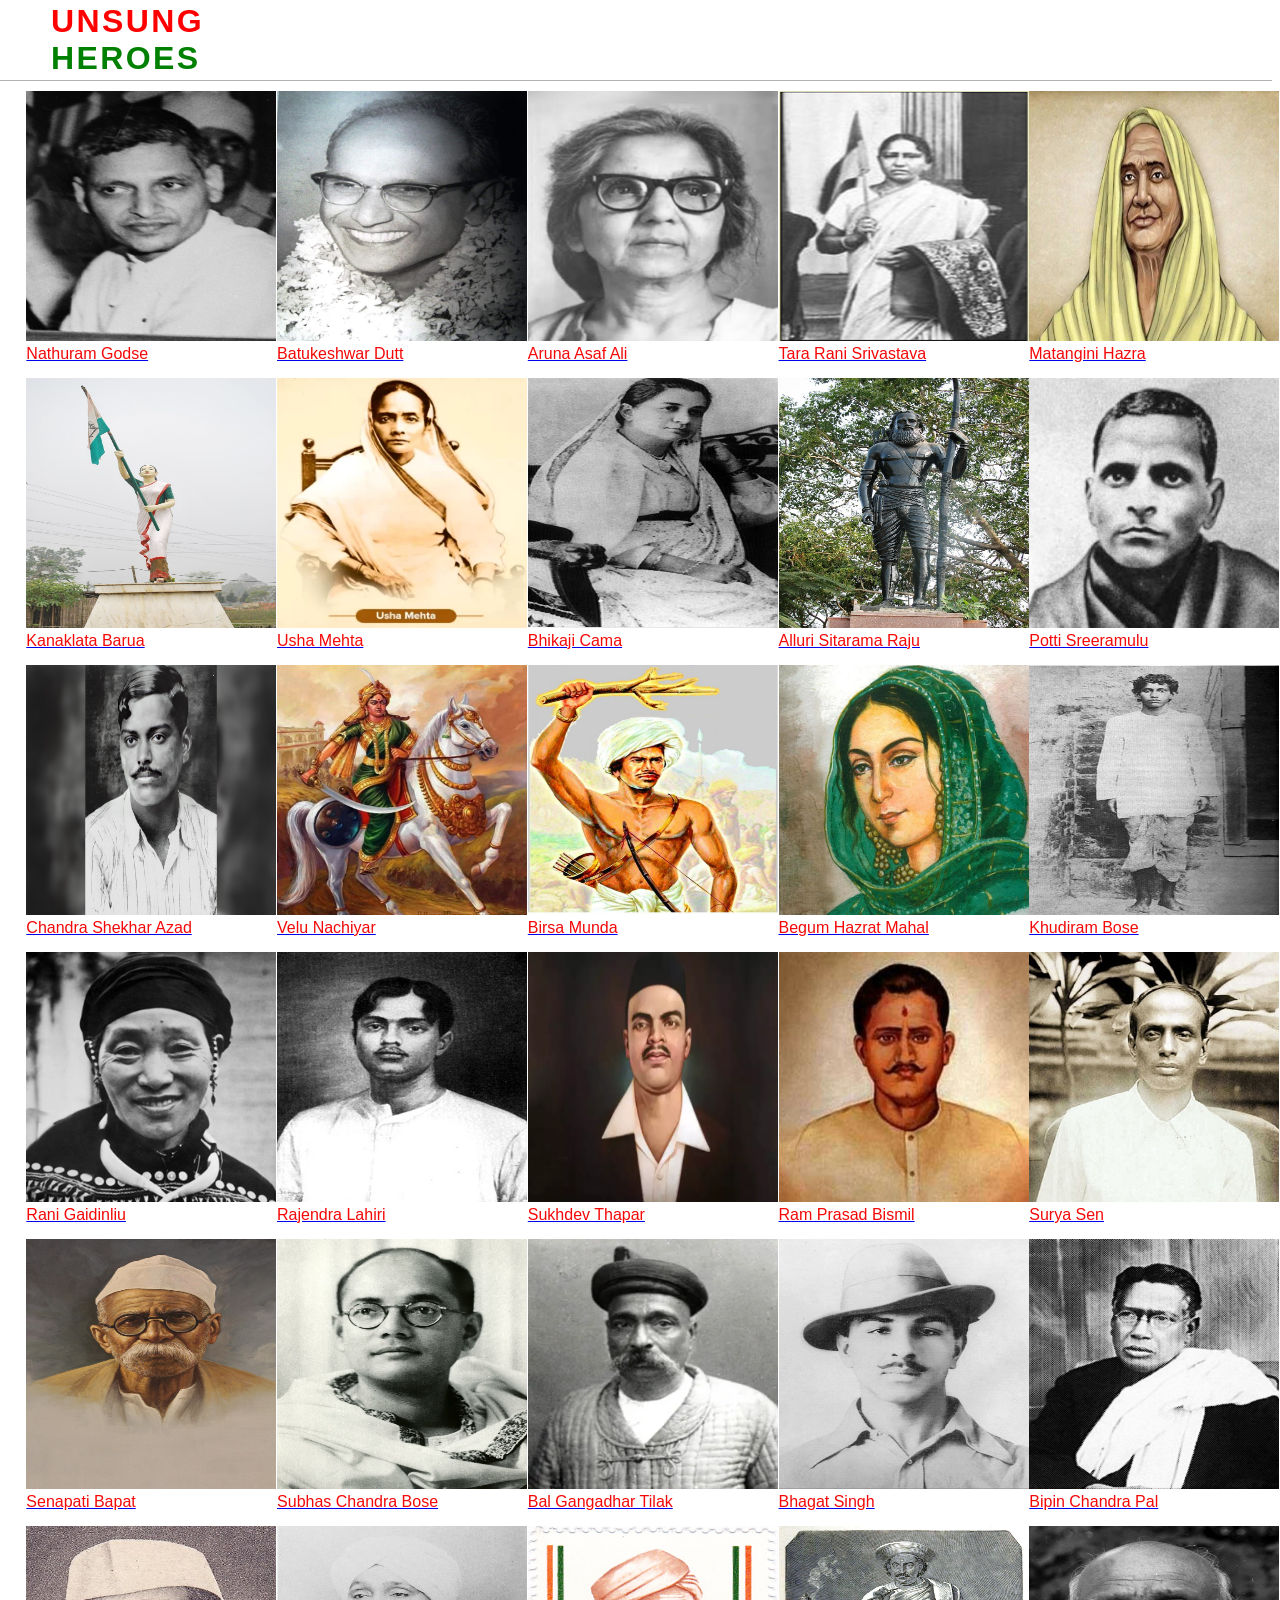
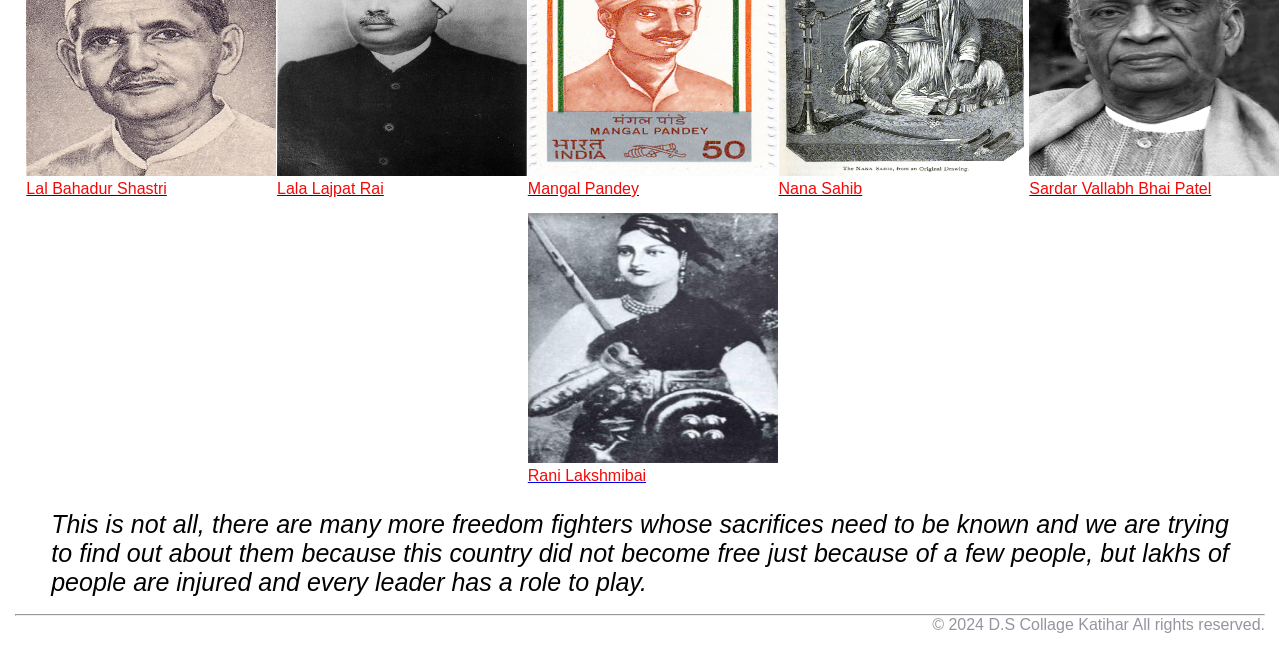
<file: history/freedom.html>
<!DOCTYPE html>
<html lang="en">
<head>
    <title>Freedom Fighter</title>
    <link rel="stylesheet" href="freedom.css"/>
</head>
<body>
    <header>
        <div class="topic">
            <h1 style="color: red;">UNSUNG </h1><h1 style="color: green;">HEROES</h1>
        </div>
    </header>
    <main>
        <div class="Category_items">
            <a href="#"><img class="sale_item" src="photos/hero/Nathuram_godse.jpg"</a>
            <p>Nathuram Godse</p>
            <a href="#"><img class="sale_item" src="photos/hero/1. Comrade_Batukeshswar_Dutt.jpg"</a>
            <p>Batukeshwar Dutt</p>
            <a href="#"><img class="sale_item" src="photos/hero/2. Aruna_Asaf_Ali.jpg"</a>
            <p>Aruna Asaf Ali</p>
            <a href="#"><img class="sale_item" src="photos/hero/3. Tara-Rani-Srivastava.png"</a>
            <p>Tara Rani Srivastava</p>
            <a href="#"><img class="sale_item" src="photos/hero/4. Matangini Hazra.jpg"</a>
            <p>Matangini Hazra</p>
            <a href="#"><img class="sale_item" src="photos/hero/5. Kanaklata Barua.jpg"</a>
            <p>Kanaklata Barua</p>
            <a href="#"><img class="sale_item" src="photos/hero/6. Usha Mehta.webp"</a>
            <p> Usha Mehta</p>
            <a href="#"><img class="sale_item" src="photos/hero/7. Bhikaji Cama.jpg"</a>
            <p>Bhikaji Cama </p>

            <a href="#"><img class="sale_item" src="photos/hero/8. Alluri Sitarama Raju.jpg"</a>
            <p> Alluri Sitarama Raju</p>
            <a href="#"><img class="sale_item" src="photos/hero/9. Potti Sreeramulu.png"</a>
            <p> Potti Sreeramulu</p>
            <a href="#"><img class="sale_item" src="photos/hero/11. chandra.jpg"</a>
            <p> Chandra Shekhar Azad</p>
            <a href="#"><img class="sale_item" src="photos/hero/10. Velu Nachiyar.jpg"</a>
            <p>Velu Nachiyar </p>
            <a href="#"><img class="sale_item" src="photos/hero/12. Birsa Munda.jpg"</a>
            <p>Birsa Munda </p>
            <a href="#"><img class="sale_item" src="photos/hero/13. Begum Hazrat Mahal.jpg"</a>
            <p> Begum Hazrat Mahal</p>
            <a href="#"><img class="sale_item" src="photos/hero/14. Khudiram Bose.jpg"</a>
            <p> Khudiram Bose</p>
            <a href="#"><img class="sale_item" src="photos/hero/15. Rani Gaidinliu.jpg"</a>
            <p>Rani Gaidinliu </p>
            <a href="#"><img class="sale_item" src="photos/hero/16. Rajendra Lahiri.jpg"</a>
            <p>Rajendra Lahiri </p>
           
            <a href="#"><img class="sale_item" src="photos/hero/17. Sukhdev Thapar.webp"</a>
            <p>Sukhdev Thapar </p>
            <a href="#"><img class="sale_item" src="photos/hero/18. am Prasad Bismil.jpg"</a>
            <p>Ram Prasad Bismil </p>
            <a href="#"><img class="sale_item" src="photos/hero/19. Surya-Sen-DDR-2.jpg"</a>
            <p> Surya Sen</p>
            <a href="#"><img class="sale_item" src="photos/hero/20. Pandurang_Mahadev_Bapat.jpg"</a>
            <p> Senapati Bapat</p>
            <a href="#"><img class="sale_item" src="photos/hero/800px-Subhas_Chandra_Bose_NRB.jpg"</a>
            <p>Subhas Chandra Bose </p>
            <a href="#"><img class="sale_item" src="photos/hero/Bal_Gangadhar_Tilak_(1856-1920).webp"</a>
            <p>Bal Gangadhar Tilak </p>
            <a href="#"><img class="sale_item" src="photos/hero/Bhagat_Singh_1929.jpg"</a>
            <p> Bhagat Singh</p>
            <a href="#"><img class="sale_item" src="photos/hero/Bipin_Chandra_Pal.jpg"</a>
            <p>Bipin Chandra Pal  </p>
            <a href="#"><img class="sale_item" src="photos/hero/Lal_Bahadur_Shastri_(from_stamp).jpg"</a>
            <p>Lal Bahadur Shastri </p>
          
             <a href="#"><img class="sale_item" src="photos/hero/Mahatma_Lala_Lajpat_Rai.jpg"</a>
            <p> Lala Lajpat Rai</p>
            <a href="#"><img class="sale_item" src="photos/hero/Mangal_Pandey_1984_stamp_of_India.jpg"</a>
            <p> Mangal Pandey</p>
            <a href="#"><img class="sale_item" src="photos/hero/Nana_sahib.png"</a>
            <p> Nana Sahib </p>
            <a href="#"><img class="sale_item" src="photos/hero/Sardar_patel_(cropped).jpg"</a>
            <p>Sardar Vallabh Bhai Patel </p>
            <a href="#"><img class="sale_item" src="photos/hero/Rani_of_jhansi.jpg"/>  <p> Rani Lakshmibai</p></a>
          
        </div>
    </main>
    <footer>
        <div>
            <p class="text"><i>
                This is not all, there are many more freedom fighters whose sacrifices need to be known and we are trying to find out about them because this country did not become free just because of a few people, but lakhs of people are injured and every leader has a role to play. </i>
            </p>
        </div>

        <div class="copyright">
            <hr>
            © 2024 D.S Collage Katihar All rights reserved.
          </div>

    </footer>
</body>
</html>
</file>
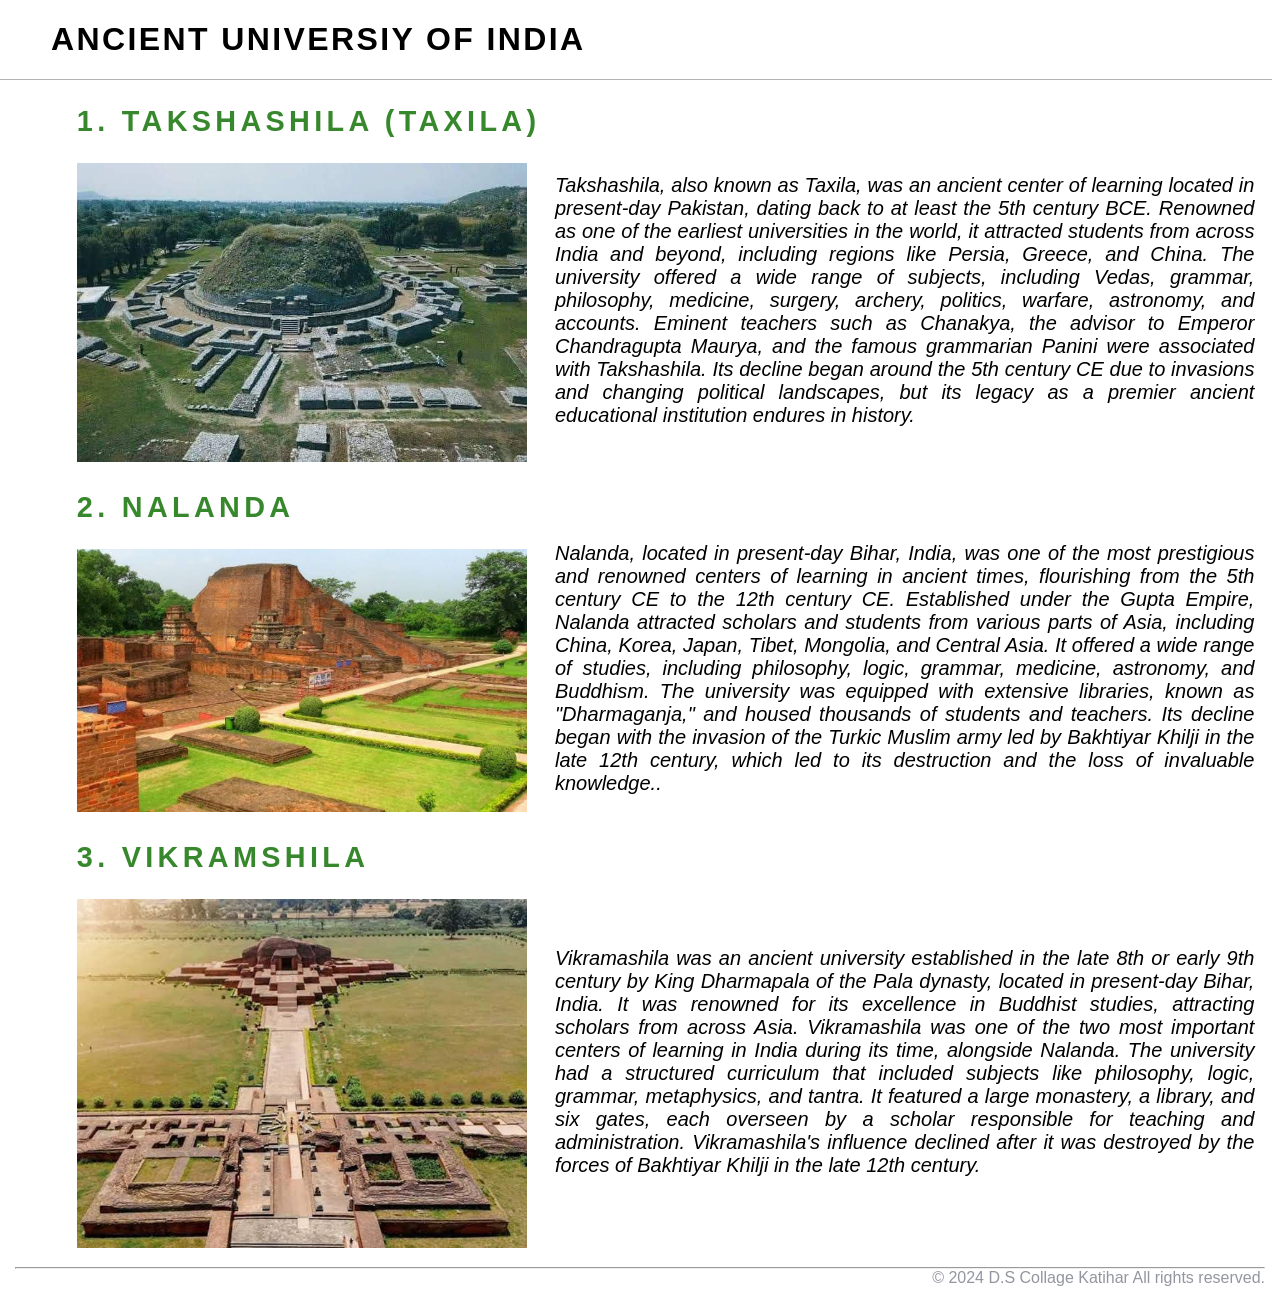
<file: history/University.html>
<!DOCTYPE html>
<html lang="en">
  <head>
    <title>University</title>
    <link rel="stylesheet" href="university.css" />
  </head>
  <body>
    <header>
      <div class="topic">
        <h1>ANCIENT UNIVERSIY OF INDIA</h1>
      </div>
    </header>

    <main>
      <div class="art">
        1. Takshashila (Taxila)
       </div>
        <div class="container">
        <div class="image">
            <img class="pics_item" src="photos/university/Takshashila (Taxila).jpg" alt="Description of image">
        </div>
        <div class="text">
            <p><i>Takshashila, also known as Taxila, was an ancient center of learning located in present-day Pakistan, dating back to at least the 5th century BCE. Renowned as one of the earliest universities in the world, it attracted students from across India and beyond, including regions like Persia, Greece, and China. The university offered a wide range of subjects, including Vedas, grammar, philosophy, medicine, surgery, archery, politics, warfare, astronomy, and accounts. Eminent teachers such as Chanakya, the advisor to Emperor Chandragupta Maurya, and the famous grammarian Panini were associated with Takshashila. Its decline began around the 5th century CE due to invasions and changing political landscapes, but its legacy as a premier ancient educational institution endures in history.</i></p>
        </div>
    </div>

    <div class="art">
        2. nalanda
       </div>
        <div class="container">
        <div class="image">
            <img class="pics_item" src="photos/university/nalanda.jpg" alt="Description of image">
        </div>
        <div class="text">
            <p><i>Nalanda, located in present-day Bihar, India, was one of the most prestigious and renowned centers of learning in ancient times, flourishing from the 5th century CE to the 12th century CE. Established under the Gupta Empire, Nalanda attracted scholars and students from various parts of Asia, including China, Korea, Japan, Tibet, Mongolia, and Central Asia. It offered a wide range of studies, including philosophy, logic, grammar, medicine, astronomy, and Buddhism. The university was equipped with extensive libraries, known as "Dharmaganja," and housed thousands of students and teachers. Its decline began with the invasion of the Turkic Muslim army led by Bakhtiyar Khilji in the late 12th century, which led to its destruction and the loss of invaluable knowledge..</i></p>
        </div>
    </div>

    <div class="art">
        3. vikramshila
       </div>
        <div class="container">
        <div class="image">
            <img class="pics_item" src="photos/university/vikram.jpg" alt="Description of image">
        </div>
        <div class="text">
            <p><i>Vikramashila was an ancient university established in the late 8th or early 9th century by King Dharmapala of the Pala dynasty, located in present-day Bihar, India. It was renowned for its excellence in Buddhist studies, attracting scholars from across Asia. Vikramashila was one of the two most important centers of learning in India during its time, alongside Nalanda. The university had a structured curriculum that included subjects like philosophy, logic, grammar, metaphysics, and tantra. It featured a large monastery, a library, and six gates, each overseen by a scholar responsible for teaching and administration. Vikramashila's influence declined after it was destroyed by the forces of Bakhtiyar Khilji in the late 12th century.</i></p>
        </div>
    </div>
    </main>
    <div class="copyright">
        <hr>
        © 2024 D.S Collage Katihar All rights reserved.
      </div>
  </body>
</html>
</file>
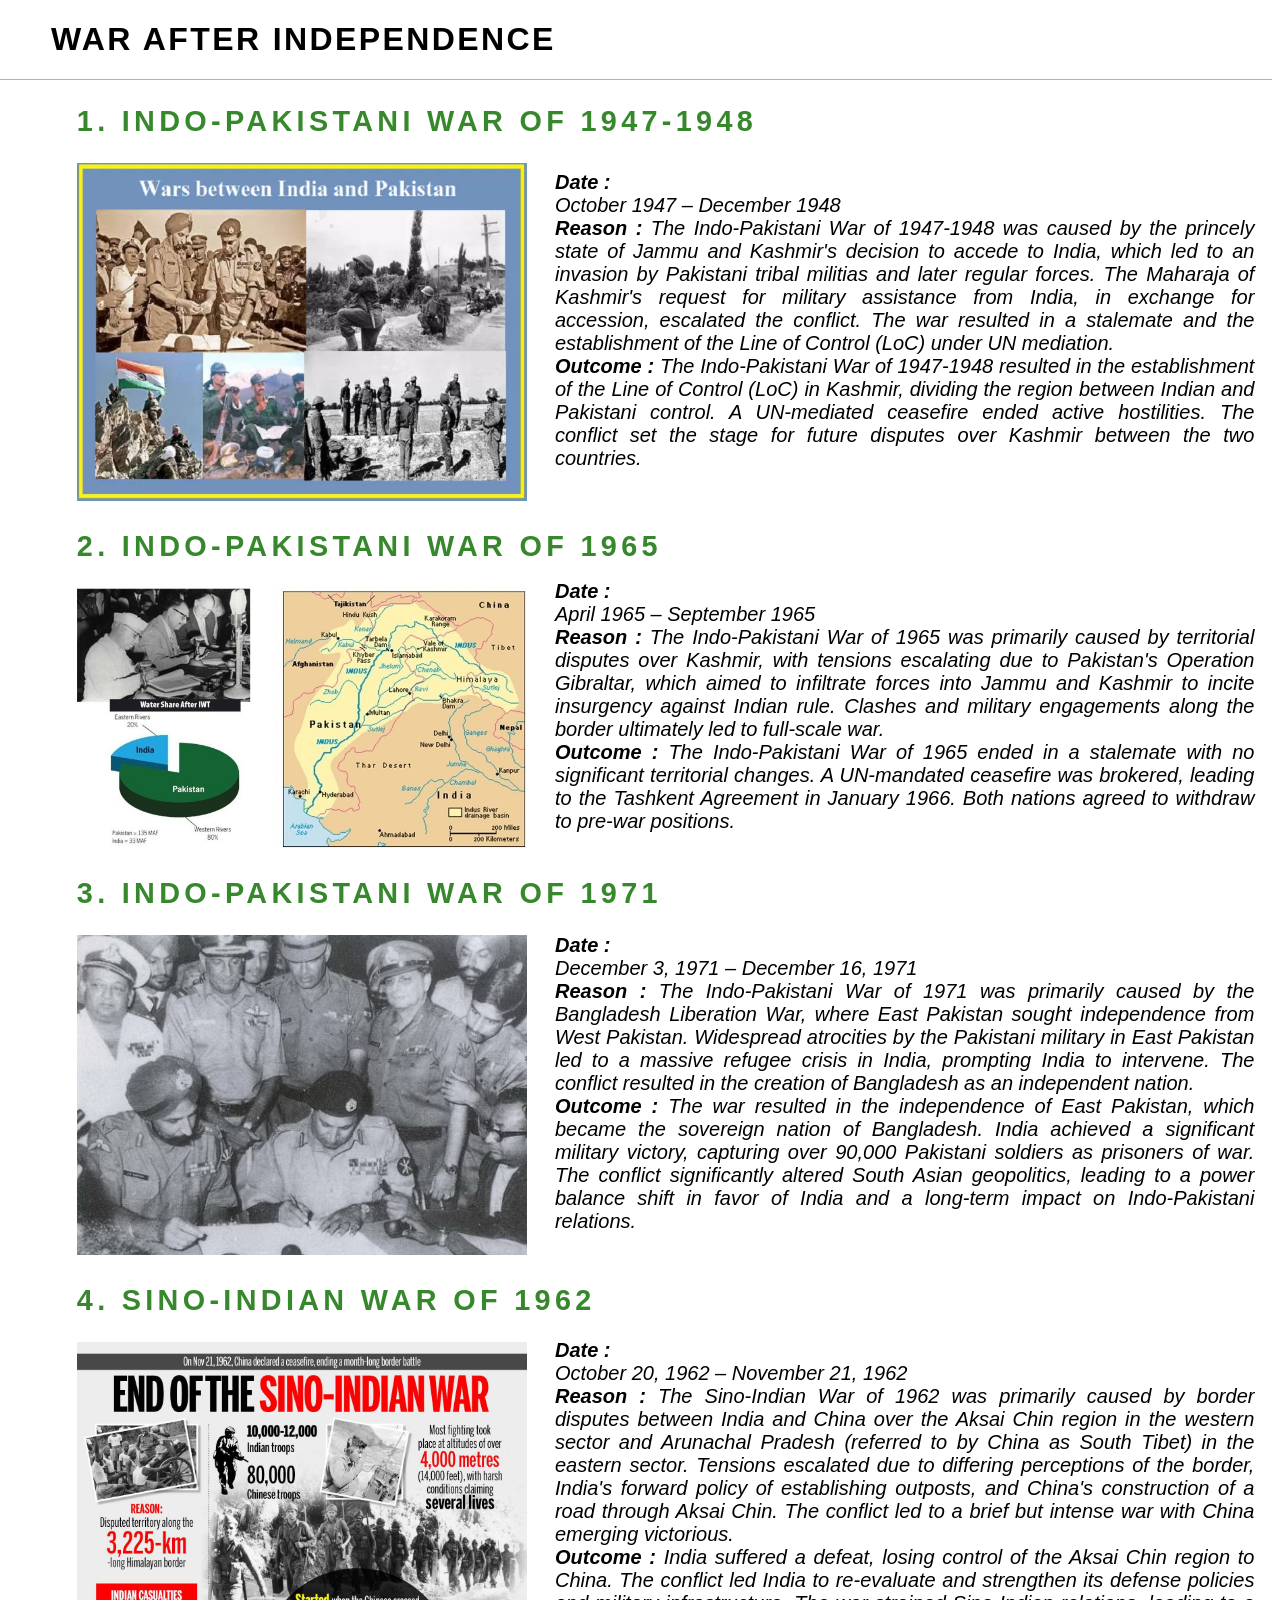
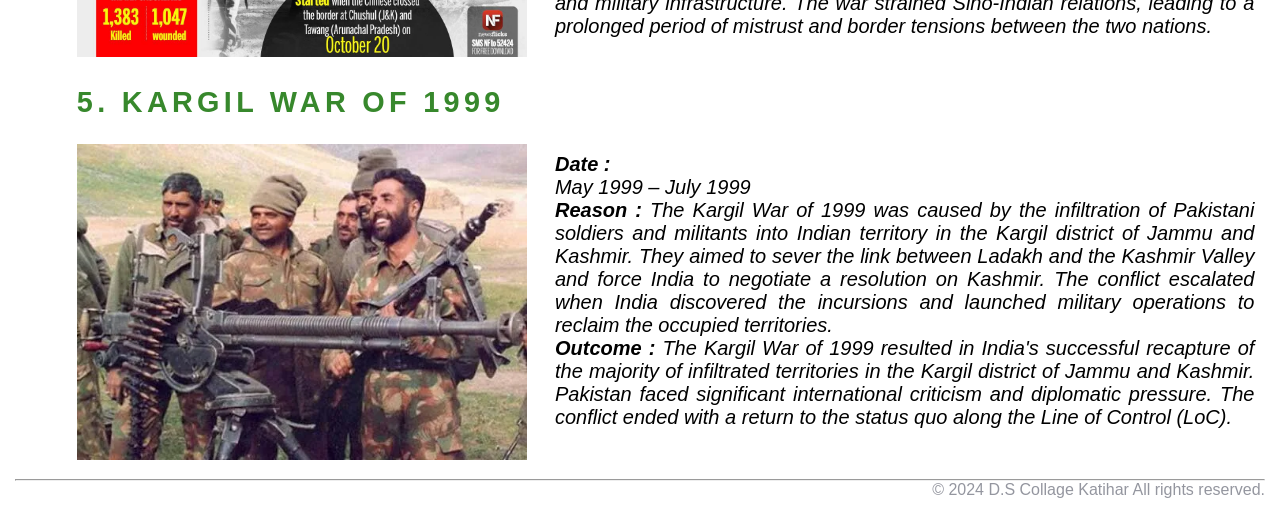
<file: history/war.html>
<!DOCTYPE html>
<html lang="en">
<head>
    
    <title>War After Independence</title>
    <link rel="stylesheet" href="empror.css">
</head>
<body>
    <header>
        <div class="topic">
            <h1>WAR AFTER INDEPENDENCE</h1>
        </div>
    </header>
    <main>
        <div class="art">
            1. Indo-Pakistani War of 1947-1948 
           </div>
            <div class="container">
            <div class="image">
                <img class="pics_item" src="photos/war/India-Pakistan-War.webp" alt="Indo-Pakistani">
            </div>
            <div class="text">
                <p><i><b>Date :</b> <p>October 1947 – December 1948</p>
                <p><b>Reason :</b> The Indo-Pakistani War of 1947-1948 was caused by the princely state of Jammu and Kashmir's decision to accede to India, which led to an invasion by Pakistani tribal militias and later regular forces. The Maharaja of Kashmir's request for military assistance from India, in exchange for accession, escalated the conflict. The war resulted in a stalemate and the establishment of the Line of Control (LoC) under UN mediation.</p> 
                <p><b>Outcome :</b> The Indo-Pakistani War of 1947-1948 resulted in the establishment of the Line of Control (LoC) in Kashmir, dividing the region between Indian and Pakistani control. A UN-mediated ceasefire ended active hostilities. The conflict set the stage for future disputes over Kashmir between the two countries.</p>
                </i></p>
            </div>
          </div>

          <div class="art">
            2. Indo-Pakistani War of 1965 
           </div>
            <div class="container">
            <div class="image">
                <img class="pics_item" src="photos/war/Indo-Pakistan-War2.jpg" alt="Description of image">
            </div>
            <div class="text">
                <p><i><b>Date :</b> <p> April 1965 – September 1965</p>
                    <p><b>Reason :</b> The Indo-Pakistani War of 1965 was primarily caused by territorial disputes over Kashmir, with tensions escalating due to Pakistan's Operation Gibraltar, which aimed to infiltrate forces into Jammu and Kashmir to incite insurgency against Indian rule. Clashes and military engagements along the border ultimately led to full-scale war.</p> 
                    <p><b>Outcome :</b> The Indo-Pakistani War of 1965 ended in a stalemate with no significant territorial changes. A UN-mandated ceasefire was brokered, leading to the Tashkent Agreement in January 1966. Both nations agreed to withdraw to pre-war positions.</p>
                    </i></p>
            </div>
          </div>

          <div class="art">
            3. Indo-Pakistani War of 1971
           </div>
            <div class="container">
            <div class="image">
                <img class="pics_item" src="photos/war/1971_Instrument_of_Surrender.jpg" alt="Description of image">
            </div>
            <div class="text">
                <p><i><b>Date :</b> <p> December 3, 1971 – December 16, 1971</p>
                    <p><b>Reason :</b> The Indo-Pakistani War of 1971 was primarily caused by the Bangladesh Liberation War, where East Pakistan sought independence from West Pakistan. Widespread atrocities by the Pakistani military in East Pakistan led to a massive refugee crisis in India, prompting India to intervene. The conflict resulted in the creation of Bangladesh as an independent nation.</p> 
                    <p><b>Outcome :</b> The war resulted in the independence of East Pakistan, which became the sovereign nation of Bangladesh. India achieved a significant military victory, capturing over 90,000 Pakistani soldiers as prisoners of war. The conflict significantly altered South Asian geopolitics, leading to a power balance shift in favor of India and a long-term impact on Indo-Pakistani relations.</p>
                    </i></p>
            </div>
          </div>

          <div class="art">
            4. Sino-Indian War of 1962
           </div>
            <div class="container">
            <div class="image">
                <img class="pics_item" src="photos/war/sino.jpg" alt="Description of image">
            </div>
            <div class="text">
                <p><i><b>Date :</b> <p> October 20, 1962 – November 21, 1962</p>
                    <p><b>Reason :</b> The Sino-Indian War of 1962 was primarily caused by border disputes between India and China over the Aksai Chin region in the western sector and Arunachal Pradesh (referred to by China as South Tibet) in the eastern sector. Tensions escalated due to differing perceptions of the border, India's forward policy of establishing outposts, and China's construction of a road through Aksai Chin. The conflict led to a brief but intense war with China emerging victorious.</p> 
                    <p><b>Outcome :</b> India suffered a defeat, losing control of the Aksai Chin region to China. The conflict led India to re-evaluate and strengthen its defense policies and military infrastructure. The war strained Sino-Indian relations, leading to a prolonged period of mistrust and border tensions between the two nations.</p>
                    </i></p>
            </div>
          </div>

          <div class="art">
            5. Kargil War of 1999
           </div>
            <div class="container">
            <div class="image">
                <img class="pics_item" src="photos/war/Kargil-Vikram-Batra.webp" alt="Description of image">
            </div>
            <div class="text">
                <p><i><b>Date :</b> <p> May 1999 – July 1999</p>
                    <p><b>Reason :</b> The Kargil War of 1999 was caused by the infiltration of Pakistani soldiers and militants into Indian territory in the Kargil district of Jammu and Kashmir. They aimed to sever the link between Ladakh and the Kashmir Valley and force India to negotiate a resolution on Kashmir. The conflict escalated when India discovered the incursions and launched military operations to reclaim the occupied territories.</p> 
                    <p><b>Outcome :</b> The Kargil War of 1999 resulted in India's successful recapture of the majority of infiltrated territories in the Kargil district of Jammu and Kashmir. Pakistan faced significant international criticism and diplomatic pressure. The conflict ended with a return to the status quo along the Line of Control (LoC).</p>
                    </i></p>
            </div>
          </div>
    </main>
    <div class="copyright">
        <hr>
        © 2024 D.S Collage Katihar All rights reserved.
      </div>
    
</body>
</html>
</file>
<file: history/index.css>
* {
    margin: 0;
    padding: 0;
    font-family: Assisstant, -apple-system, BlinkMacSystemFont, Segoe UI, Roboto,
      Helvetica, Arial, sans-serif;
    box-sizing: border-box;
  }
  header {
    display: flex;
    background-color: #ffffff;
    height: 80px;
    justify-content: space-between;
    align-items: center;
    border-bottom: 1px solid #b6b1b1;
  }
  .logo_container {
    margin-left: 4%;
  }
  .bharat_home {
    height: 45px;
  }.
  .action_bar{
    margin-right: 4%;
  }
  .nav_bar{
    display: flex;
    min-width: 500px;
    justify-content: space-evenly;
  }
  .nav_bar a {
    font-size: 14px;
    letter-spacing: 0.3px;
    color: #282c3f;
    font-weight: 700;
    text-transform: uppercase;
    text-decoration: none;
    padding: 18px 0;
    border-bottom: 4px solid #ffffff;
  }
  .nav_bar a:hover {
    border-bottom: 4px solid #f54e77;
  }
  .nav_bar a sup {
    color: #ff3f6c;
    font-size: 10px;
  }
  

  .action_bar {
    margin-right: 4%;
    display: flex;
    min-width: 200px;
    justify-content: space-evenly;
  }
  .action_container {
    display: flex;
    flex-direction: column;
    align-items: center;
  }
  
  /*Main Section*/
  .banner_container {
    margin: 0 0;
  }
  .banner_image {
    width: 100%;
  }
  .category_heading {
    text-transform: uppercase;
    color: #3e4152;
    letter-spacing: 0.15em;
    font-size: 1.8em;
    margin: 50px 0 10px 30px;
    max-height: 5em;
    font-weight: 700;
  }
  /*.Category_items {
    display: flex;
    flex-wrap: wrap;
    justify-content: space-evenly;
  } */
   .aim{
    font-size: 20px;
    margin-left: 2.2%;
    background-color: #f5f5f6;
    text-align: justify;
    
   }
  .sale_item {
    width: 250px;
  }
  .footer_container {
    padding: 30px 0px 40px 0px;
    background: #fafbfc;
    display: flex;
    justify-content: space-evenly;
  }
  .footer_column {
    display: flex;
    flex-direction: column;
  }
  .footer_column h3 {
    color: #282c3f;
    font-size: 14px;
    margin-bottom: 25px;
  }
  .footer_column a {
    color: #696b79;
    font-size: 15px;
    text: bold;
    text-decoration: none;
    padding-bottom: 5px;
  }
  .copyright {
    color: #94969f;
    text-align: end;
    padding: 15px;
  }
</file>
<file: history/aboutus.css>
*{
    margin: 0;
    padding: 0;
}
.topic{
    margin-left: 4%;
    letter-spacing: 0.15em;
    color: rgb(81, 75, 75);
}
header{
    display: flex;
    background-color: #ffffff;
    height: 80px;
    justify-content: space-between;
    align-items: center;
    border-bottom: 1px solid #b6b1b1;
    margin-right: 8px;
}

.container {
    display: flex;
    align-items: center;
}
.image{
    margin-left: 6%;
}
.pics_item{
    padding-top: 20px;
    width: 300px;

}
.text {
    padding-bottom: 40px;
    font-size: 20px;
    margin-left: 100px;
    margin-right: 50px;
    text-align: justify;
}
</file>
<file: history/civilization.css>
* {
    margin: 0;
    padding: 0;
    font-family: Assisstant, -apple-system, BlinkMacSystemFont, Segoe UI, Roboto,
      Helvetica, Arial, sans-serif;
    box-sizing: border-box;
  }
  header {
    display: flex;
    background-color: #ffffff;
    height: 80px;
    justify-content: space-between;
    align-items: center;
    border-bottom: 1px solid #b6b1b1;
    margin-right: 8px;
  }
  .topic{
    margin-left: 4%;
    letter-spacing: 0.15em;
  }
  .main{
    padding-top: 40px;
    margin-left: 4%;
    margin-right: 4%;
    
  }
  .main p{
    padding-bottom: 25px;
    font-size: 20px;
    margin-left: 2.2%;
    
    text-align: justify;
  }
  .pics {
    display: flex;
    flex-wrap: wrap;
    justify-content: space-evenly;
  }
  .pics_item {
    width: 250px;
  }
  .art{
    text-transform: uppercase;
    color: #37882c;
    letter-spacing: 0.15em;
    font-size: 1.8em;
    padding-top: 25px;
    margin-left: 6%;
    max-height: 5em;
    font-weight: 700;
    
  }
  .copyright {
    color: #94969f;
    text-align: end;
    padding: 15px ;
  }
</file>
<file: history/dharma.css>
* {
    margin: 0;
    padding: 0;
    font-family: Assisstant, -apple-system, BlinkMacSystemFont, Segoe UI, Roboto,
      Helvetica, Arial, sans-serif;
    box-sizing: border-box;
  }
  header {
    display: flex;
    background-color: #ffffff;
    height: 80px;
    justify-content: space-between;
    align-items: center;
    border-bottom: 1px solid #b6b1b1;
    margin-right: 8px;
  }
  .topic{
    margin-left: 4%;
    letter-spacing: 0.15em;
    color: navy;
  }
  .main{
    padding-top: 20px;
    margin-left: 4%;
    margin-right: 4%;
    
  }
  .main p{
    padding-bottom: 12px;
    font-size: 20px;
    margin-left: 2.2%;
    
    text-align: justify;
  }
  .dh{
    margin-left: 9%;
    text-align: justify;
    margin-right: 4%;
    font-size: 20px;
  }
  .copyright {
    color: #94969f;
    text-align: end;
    padding: 15px ;
  }
</file>
<file: history/empror.css>
* {
    margin: 0;
    padding: 0;
    font-family: Assisstant, -apple-system, BlinkMacSystemFont, Segoe UI, Roboto,
      Helvetica, Arial, sans-serif;
    box-sizing: border-box;
  }
  header {
    display: flex;
    background-color: #ffffff;
    height: 80px;
    justify-content: space-between;
    align-items: center;
    border-bottom: 1px solid #b6b1b1;
    margin-right: 8px;
  }
  .topic{
    margin-left: 4%;
    letter-spacing: 0.15em;
  }
  .main{
    padding-top: 40px;
    margin-left: 4%;
    margin-right: 4%;
    
  }
  .main p{
    padding-bottom: 25px;
    font-size: 20px;
    margin-left: 2.2%;
    
    text-align: justify;
  }
  .pics {
    display: flex;
    flex-wrap: wrap;
    justify-content: space-evenly;
  }
  .pics_item {
    width: 450px;
    margin-top: 25px;
  }
  .art{
    text-transform: uppercase;
    color: #37882c;
    letter-spacing: 0.15em;
    font-size: 1.8em;
    padding-top: 25px;
    margin-left: 6%;
    max-height: 5em;
    font-weight: 700;
    
  }
  .copyright {
    color: #94969f;
    text-align: end;
    padding: 15px ;
  }
  

  .container {
    display: flex;
    align-items: center;
}
.image {
    margin-left: 6%;
}
.text {
    padding-bottom: 2px;
    font-size: 20px;
    margin-left: 2.2%;
    margin-right: 2%;
    text-align: justify;
}
</file>
<file: history/freedom.css>
*{
  margin: 0;
  padding: 0;
  font-family: Arial, Helvetica, sans-serif;
 
  
}
.Category_items {
  padding-top: 10px;
  padding-bottom: 10px;
  margin-left: 2%;
  display: flex;
  flex-wrap: wrap;
  justify-content: space-evenly;
  }
  .Category_items p{
    color: rgb(244, 8, 8);
    padding-bottom: 15px;
  }
  .sale_item {
    width: 250px;
    height: 250px;
  }
  .topic{
    margin-left: 4%;
    letter-spacing: 0.15em;

  }
  header{
    display: flex;
    background-color: #ffffff;
    height: 80px;
    justify-content: space-between;
    align-items: center;
    margin-right: 8px;
    border-bottom: 1px  solid #b6b1b1;
  }
  .copyright {
    color: #94969f;
    text-align: end;
    padding: 15px;
  }
  .footer_container {
    padding: 30px 0px 40px 0px;
    background: #fafbfc;
    display: flex;
    justify-content: space-evenly;
  }
  .text{
    letter-spacing: 0;
    padding-bottom: 2px;
    font-size: 25px;
    text-wrap: wrap;
    margin-left: 4%;
    margin-right: 4%;
    text-align: justify;
  }
</file>
<file: history/university.css>
* {
    margin: 0;
    padding: 0;
    font-family: Assisstant, -apple-system, BlinkMacSystemFont, Segoe UI, Roboto,
      Helvetica, Arial, sans-serif;
    box-sizing: border-box;
  }
  header {
    display: flex;
    background-color: #ffffff;
    height: 80px;
    justify-content: space-between;
    align-items: center;
    border-bottom: 1px solid #b6b1b1;
    margin-right: 8px;
  }
  .topic{
    margin-left: 4%;
    letter-spacing: 0.15em;
  }
  .main{
    padding-top: 40px;
    margin-left: 4%;
    margin-right: 4%;
    
  }
  .main p{
    padding-bottom: 25px;
    font-size: 20px;
    margin-left: 2.2%;
    
    text-align: justify;
  }
  .pics {
    display: flex;
    flex-wrap: wrap;
    justify-content: space-evenly;
  }
  .pics_item {
    width: 450px;
    margin-top: 25px;
  }
  .art{
    text-transform: uppercase;
    color: #37882c;
    letter-spacing: 0.15em;
    font-size: 1.8em;
    padding-top: 25px;
    margin-left: 6%;
    max-height: 5em;
    font-weight: 700;
    
  }
  .copyright {
    color: #94969f;
    text-align: end;
    padding: 15px ;
  }
  

  .container {
    display: flex;
    align-items: center;
}
.image {
    margin-left: 6%;
}
.text {
    padding-bottom: 2px;
    font-size: 20px;
    margin-left: 2.2%;
    margin-right: 2%;
    text-align: justify;
}
</file>
